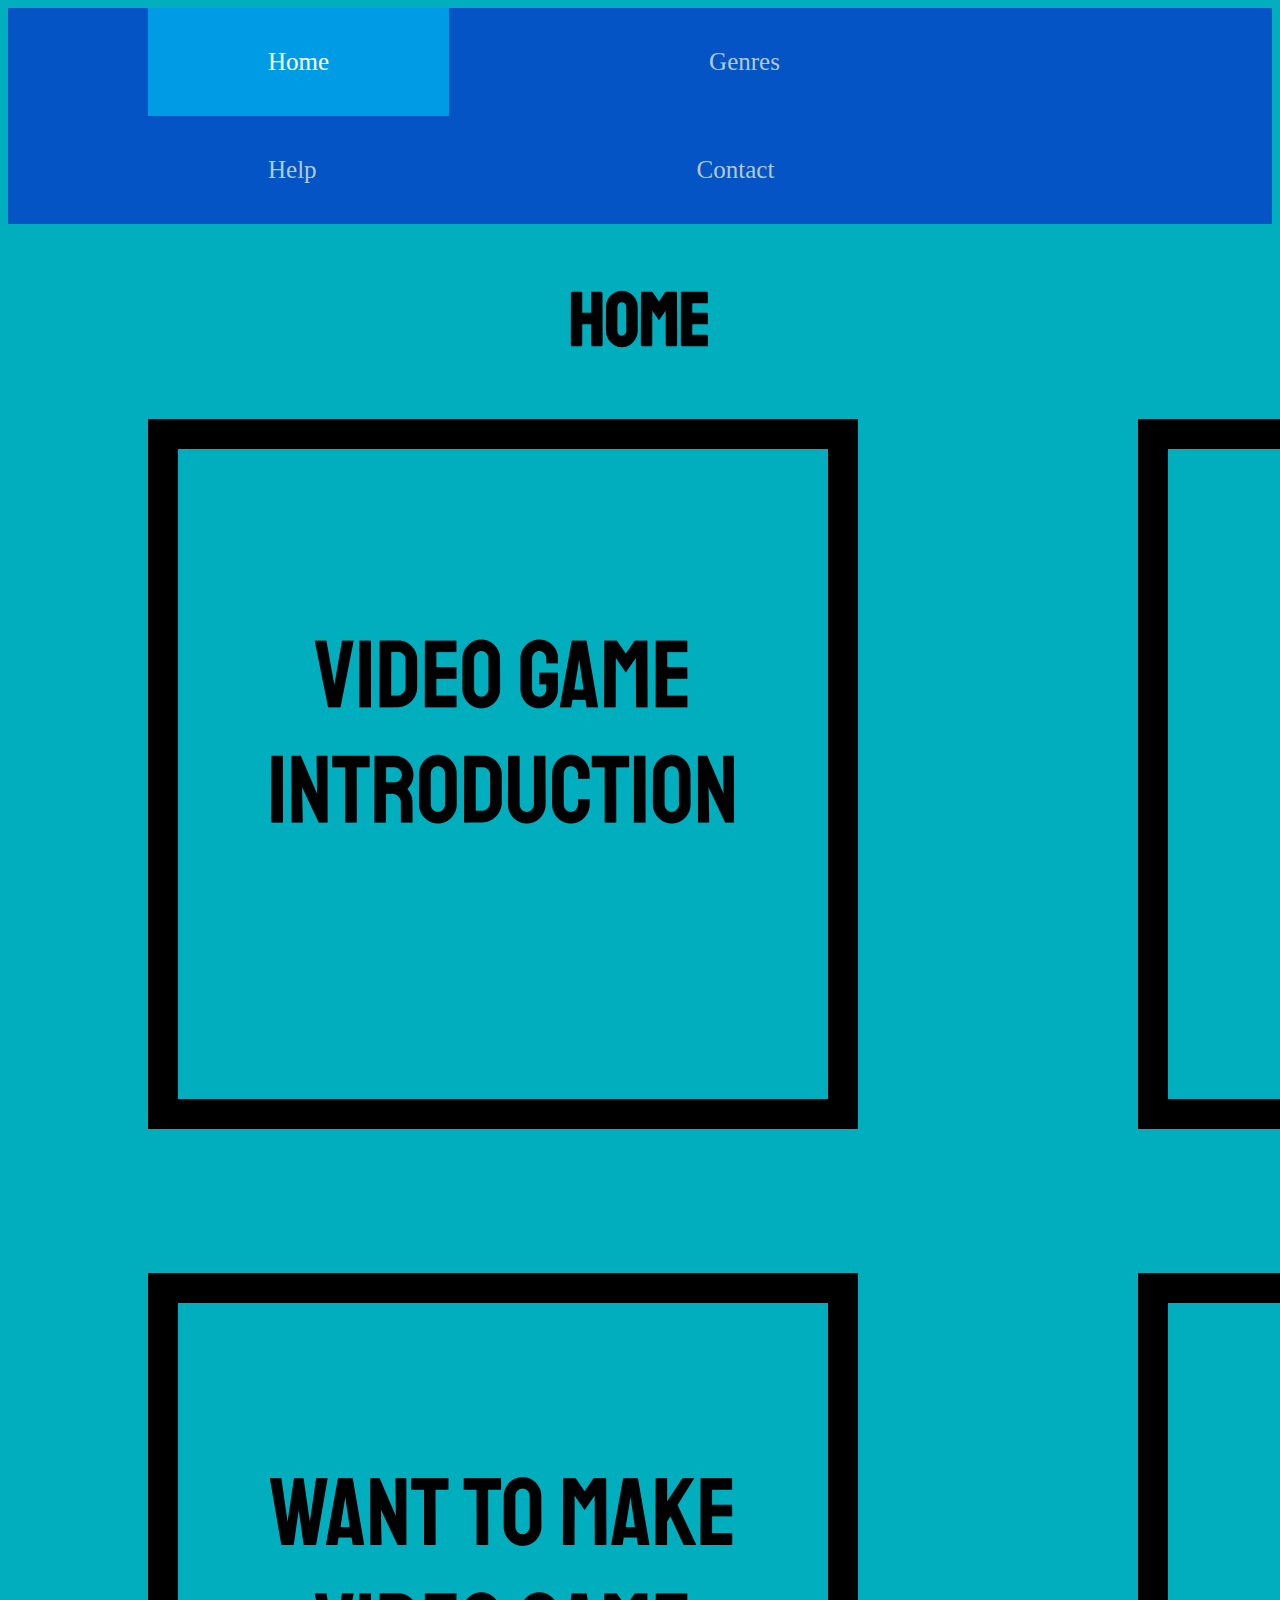
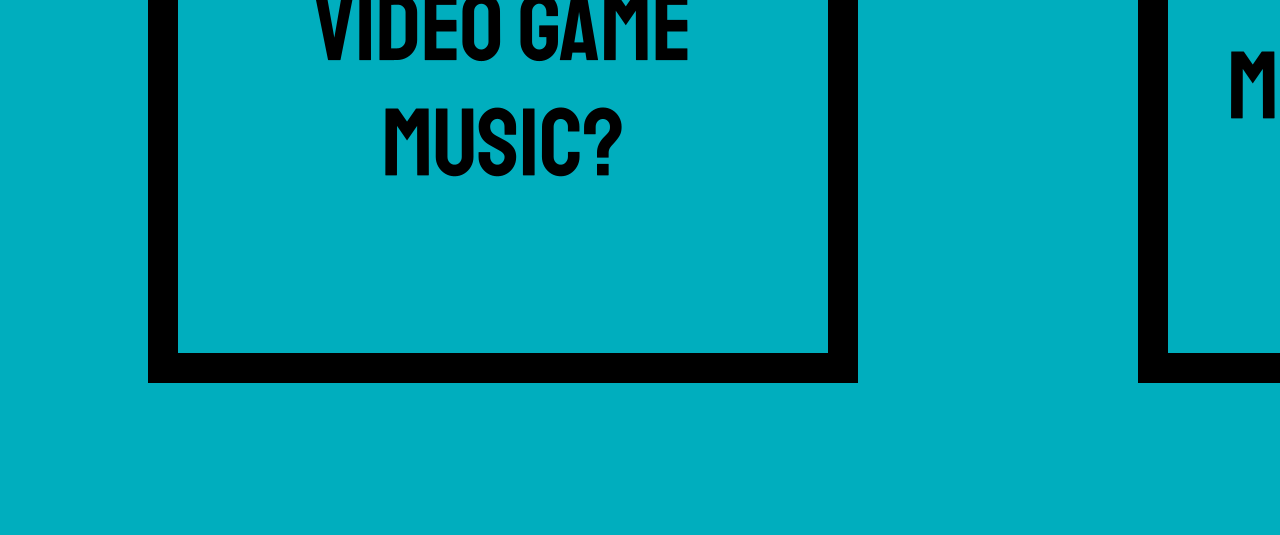
<file: index.html>
<!DOCTYPE html>
<html>
    <head>
        <link rel="stylesheet" href = "style.css">
        <meta charset="utf-8">
        <title>VG Music</title>
    </head>

    <body>
        <div class="topnav">
            <a class="active" href="index.html">Home</a>
            <a href="GenrePage.html">Genres</a>
            <a href="HelpPage.html">Help</a>
            <a href="ContactPage.html">Contact</a>
        </div>
        <h1 class = "h1">Home</h1>
        <div class = "container">
            <a href="IntroPage.html"><img class = "img1" src = "Image/vgmintro.png" alt="Video game music introduction"></a> 
            <a href="GenrePage.html"><img class = "img1" src = "Image/genre.png" alt="genres"></a>
        </div>
        <div class = "container">
            <a href="HelpPage.html"><img class = "img1" src = "Image/help.png" alt="Help"></a>
            <a href="ContactPage.html"><img class = "img1" src = "Image/contact.png" alt="contact"></a>
        </div>
    </body>
</html>
</file>
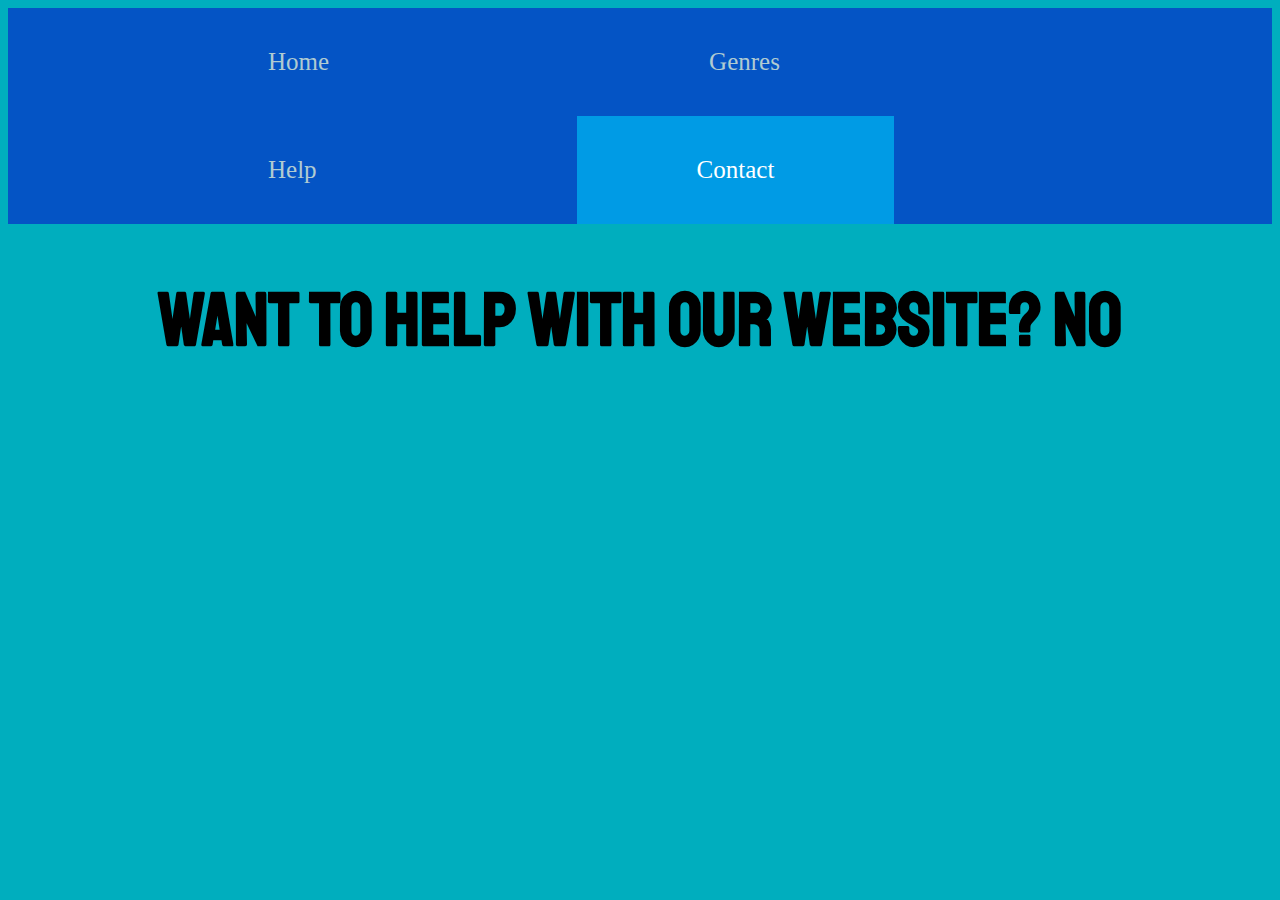
<file: ContactPage.html>
<!DOCTYPE html>
<html>
    <head>
        <link rel="stylesheet" href = "style.css">
        <meta charset="utf-8">
        <title>VG Music</title>
    </head>
    <body>
        <div class="topnav">
            <a href="index.html">Home</a>
            <a href="GenrePage.html">Genres</a>
            <a href="HelpPage.html">Help</a>
            <a class="active" href="ContactPage.html">Contact</a>
        </div>
        <h1 class = "h1">Want to help with our website? No</h1>
    </body>
</html>
</file>
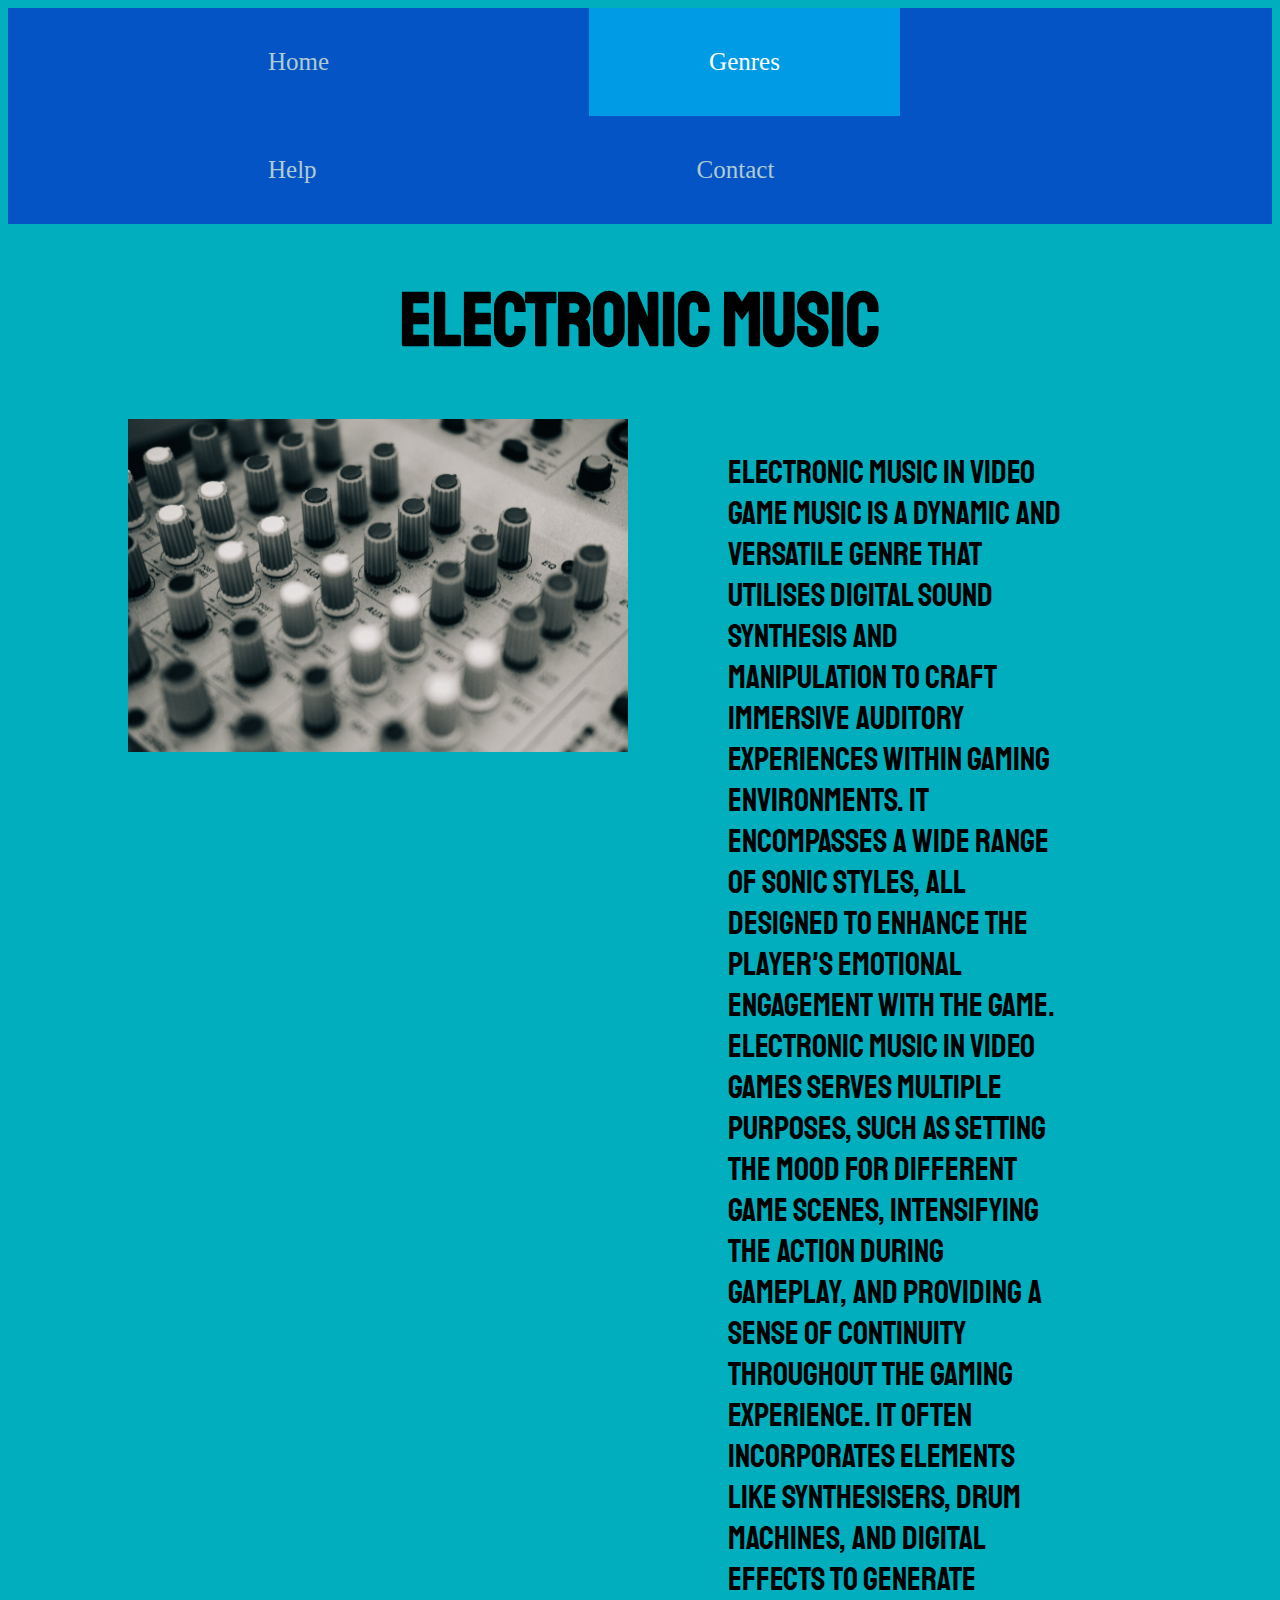
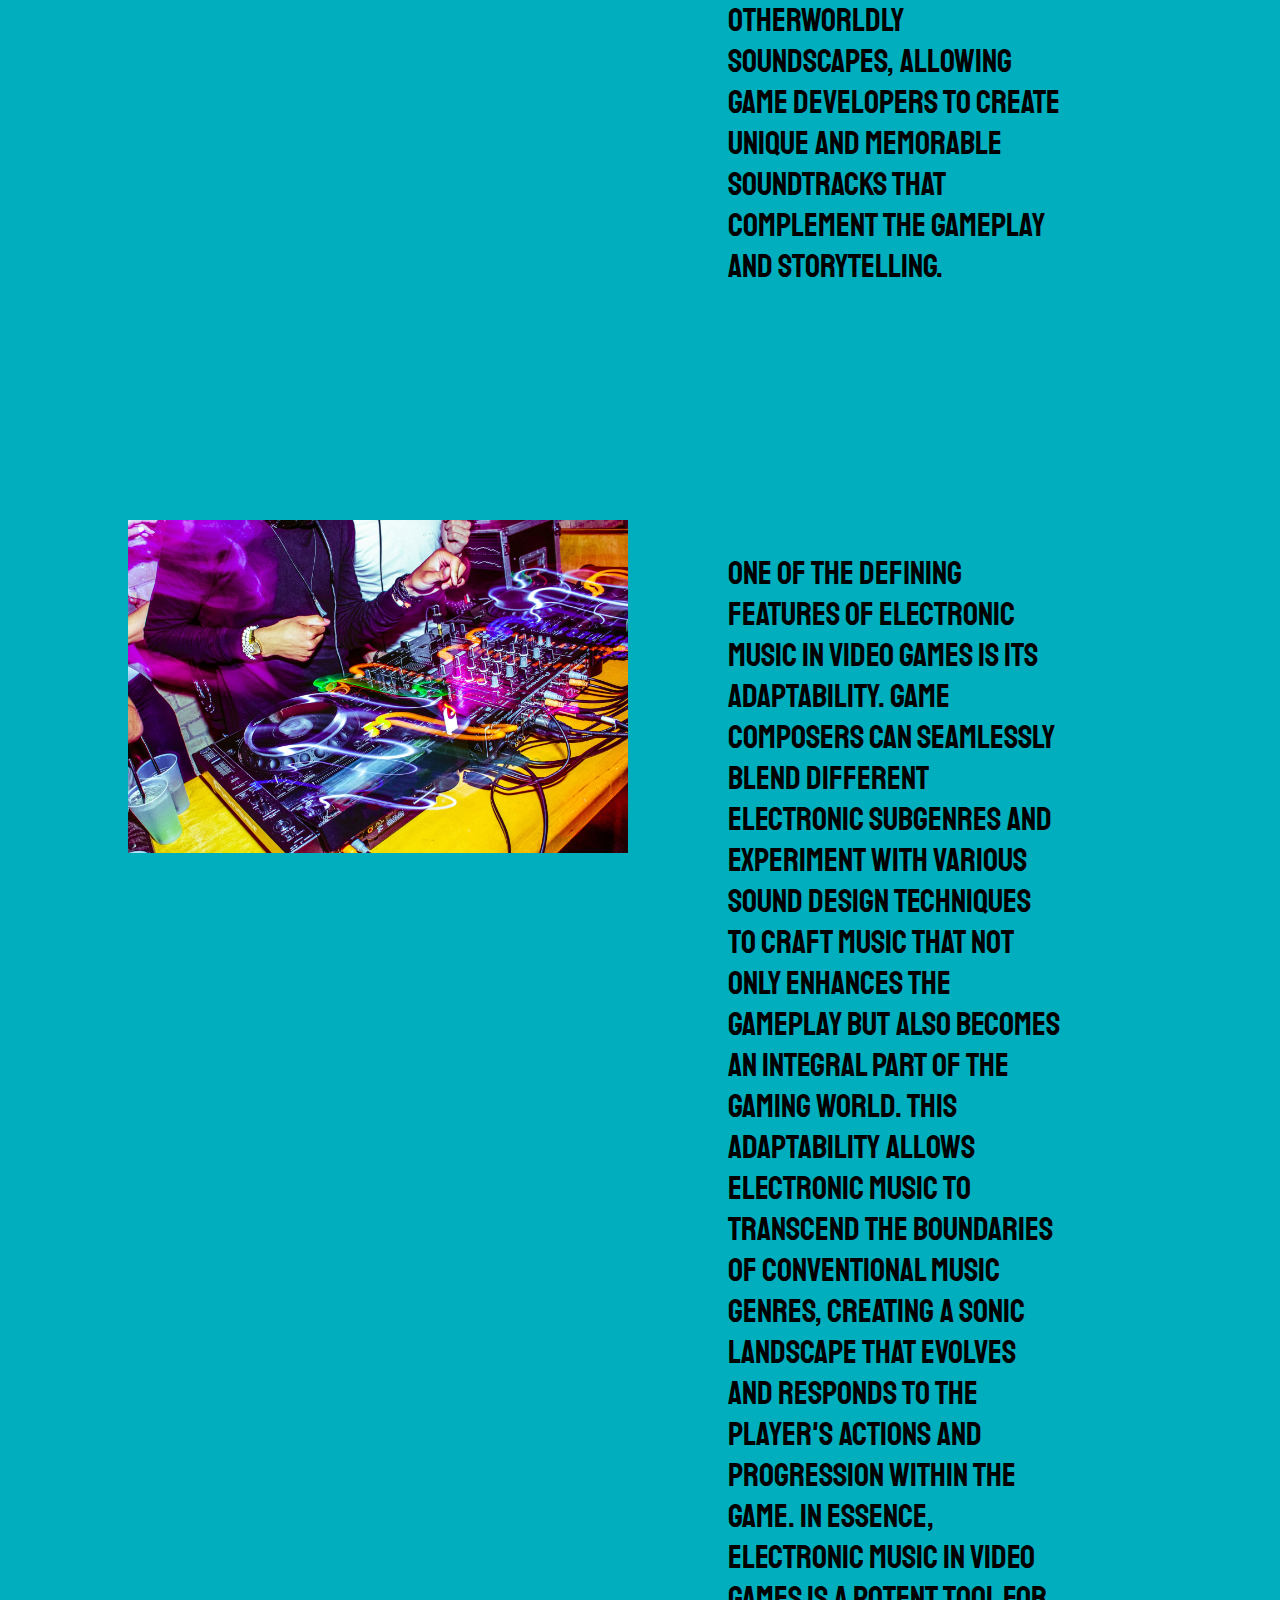
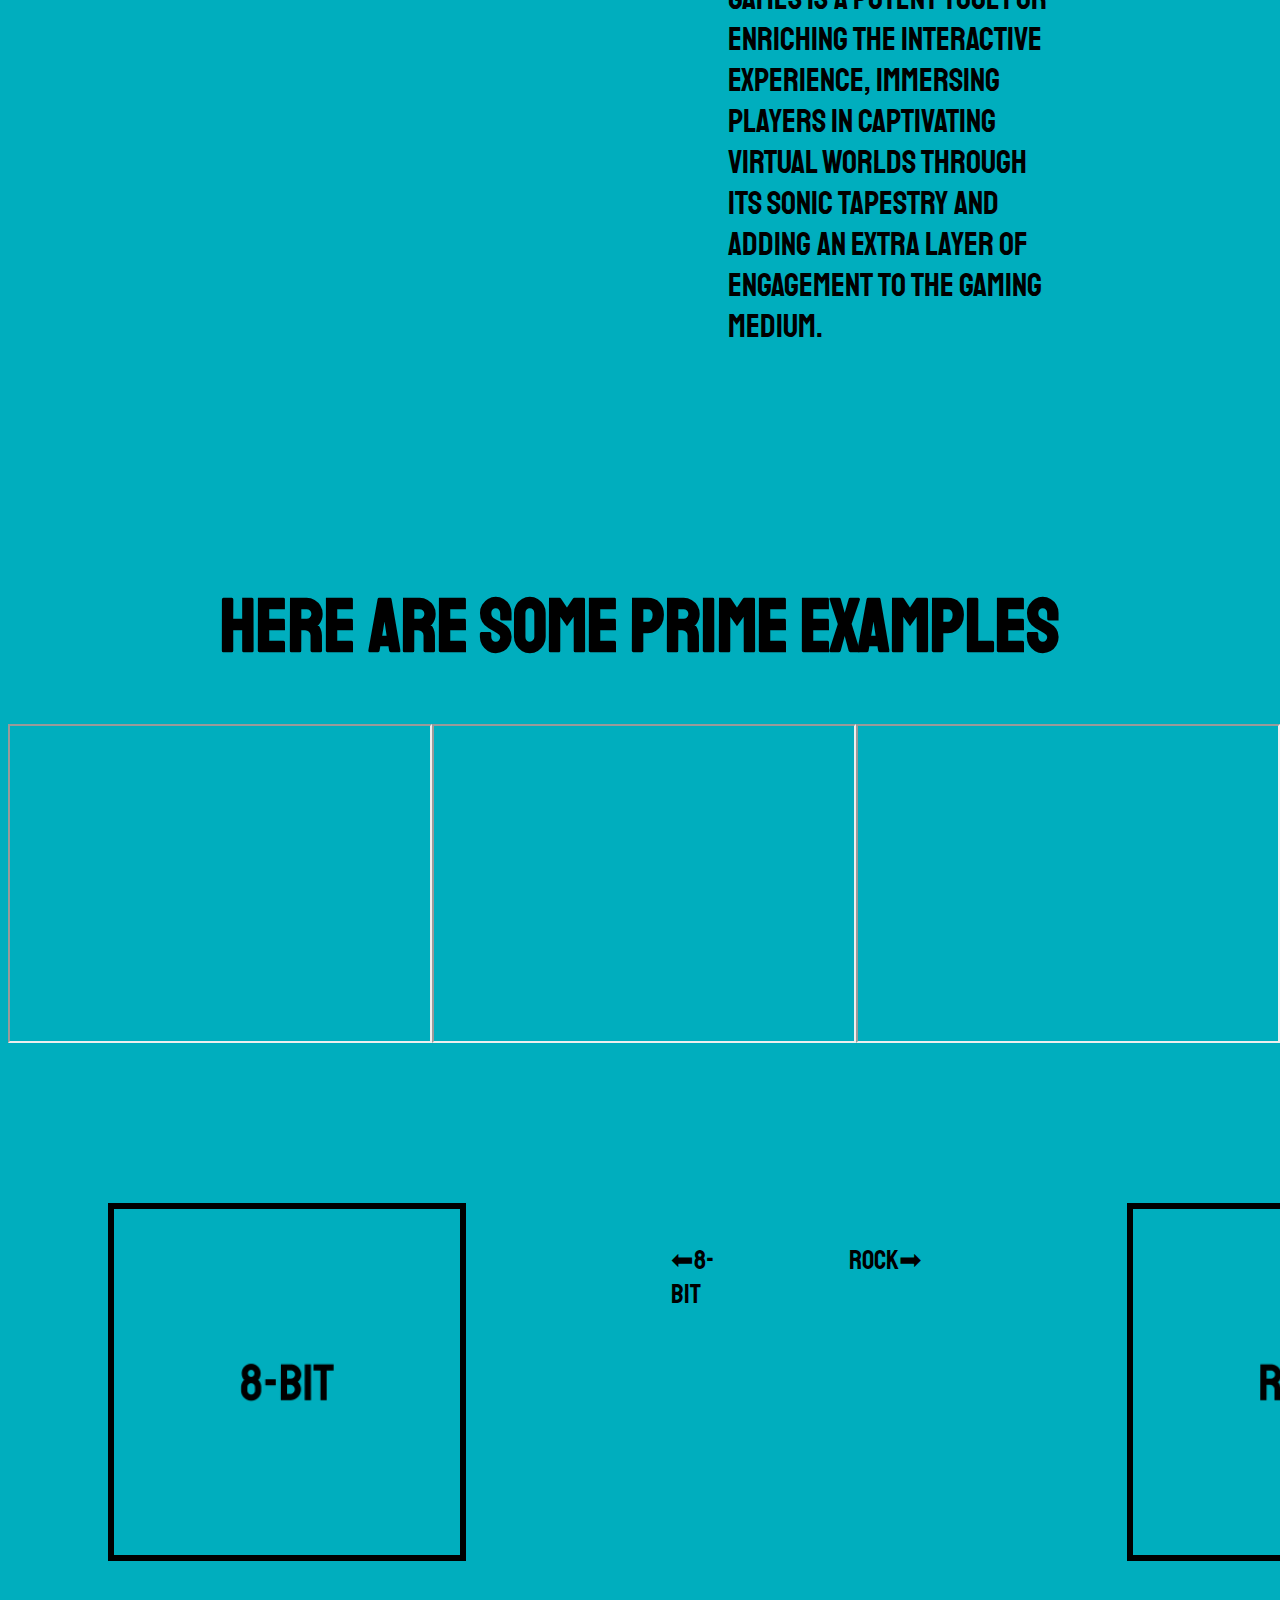
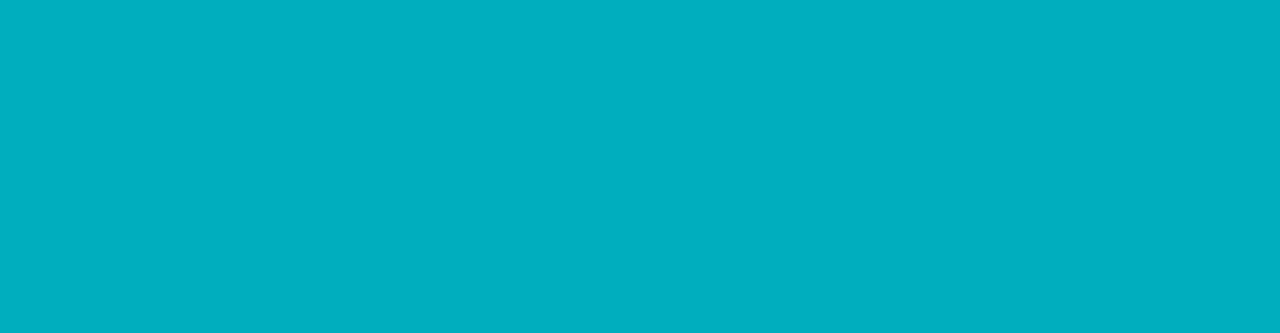
<file: Genre2.html>
<!DOCTYPE html>
<html>
    <head>
        <link rel="stylesheet" href = "style.css">
        <meta charset="utf-8">
        <title>VG Music</title>
    </head>
    <body>
        <div class="topnav">
            <a href="index.html">Home</a>
            <a class="active" href="GenrePage.html">Genres</a>
            <a href="HelpPage.html">Help</a>
            <a href="ContactPage.html">Contact</a>
        </div>
        <h1 class = "h1">Electronic Music</h1>
        <div class = "construct">
            <img class = "img3" src = "Image/mixing-board-black-and-white.jpg" alt="black and white mixing sound board">
            <p class = "p">Electronic music in video game music is a dynamic and versatile genre that utilises digital sound synthesis and manipulation to craft immersive auditory experiences within gaming environments. It encompasses a wide range of sonic styles, all designed to enhance the player's emotional engagement with the game. Electronic music in video games serves multiple purposes, such as setting the mood for different game scenes, intensifying the action during gameplay, and providing a sense of continuity throughout the gaming experience. It often incorporates elements like synthesisers, drum machines, and digital effects to generate otherworldly soundscapes, allowing game developers to create unique and memorable soundtracks that complement the gameplay and storytelling.</p>
        </div>
        <div class = "construct">
            <img class = "img3" src = "Image/party-dj-in-action.jpg" alt="party in a dj concert">
            <p class = "p">One of the defining features of electronic music in video games is its adaptability. Game composers can seamlessly blend different electronic subgenres and experiment with various sound design techniques to craft music that not only enhances the gameplay but also becomes an integral part of the gaming world. This adaptability allows electronic music to transcend the boundaries of conventional music genres, creating a sonic landscape that evolves and responds to the player's actions and progression within the game. In essence, electronic music in video games is a potent tool for enriching the interactive experience, immersing players in captivating virtual worlds through its sonic tapestry and adding an extra layer of engagement to the gaming medium.</p>
        </div>
        <h1 class = "h1">Here are some prime examples</h1>
        <div class = "youtube">
            <iframe class = "ytsize" width="420" height = "315" src="https://www.youtube.com/embed/5qRe3yUzgYw"></iframe>
            <iframe class = "ytsize" width="420" height = "315" src="https://www.youtube.com/embed/cVYW8dh1kIQ"></iframe>
            <iframe class = "ytsize" width="420" height = "315" src="https://www.youtube.com/embed/l_xH0_MZJH0"></iframe>
        </div>
        <div class = "construct2">
            <a href = "Genre1.html"><img class = "imggen" src = "Image/8-bit.PNG" alt="8-bit"></a>
            <p class = "genpleft p"> ⬅8-bit</p>
            <p class = "genpright p">Rock➡</p>
            <a href = "Genre3.html"><img class = "imggen" src = "Image/Rock.PNG" alt="rock"></a>
        </div>
    </body>
</html>
</file>
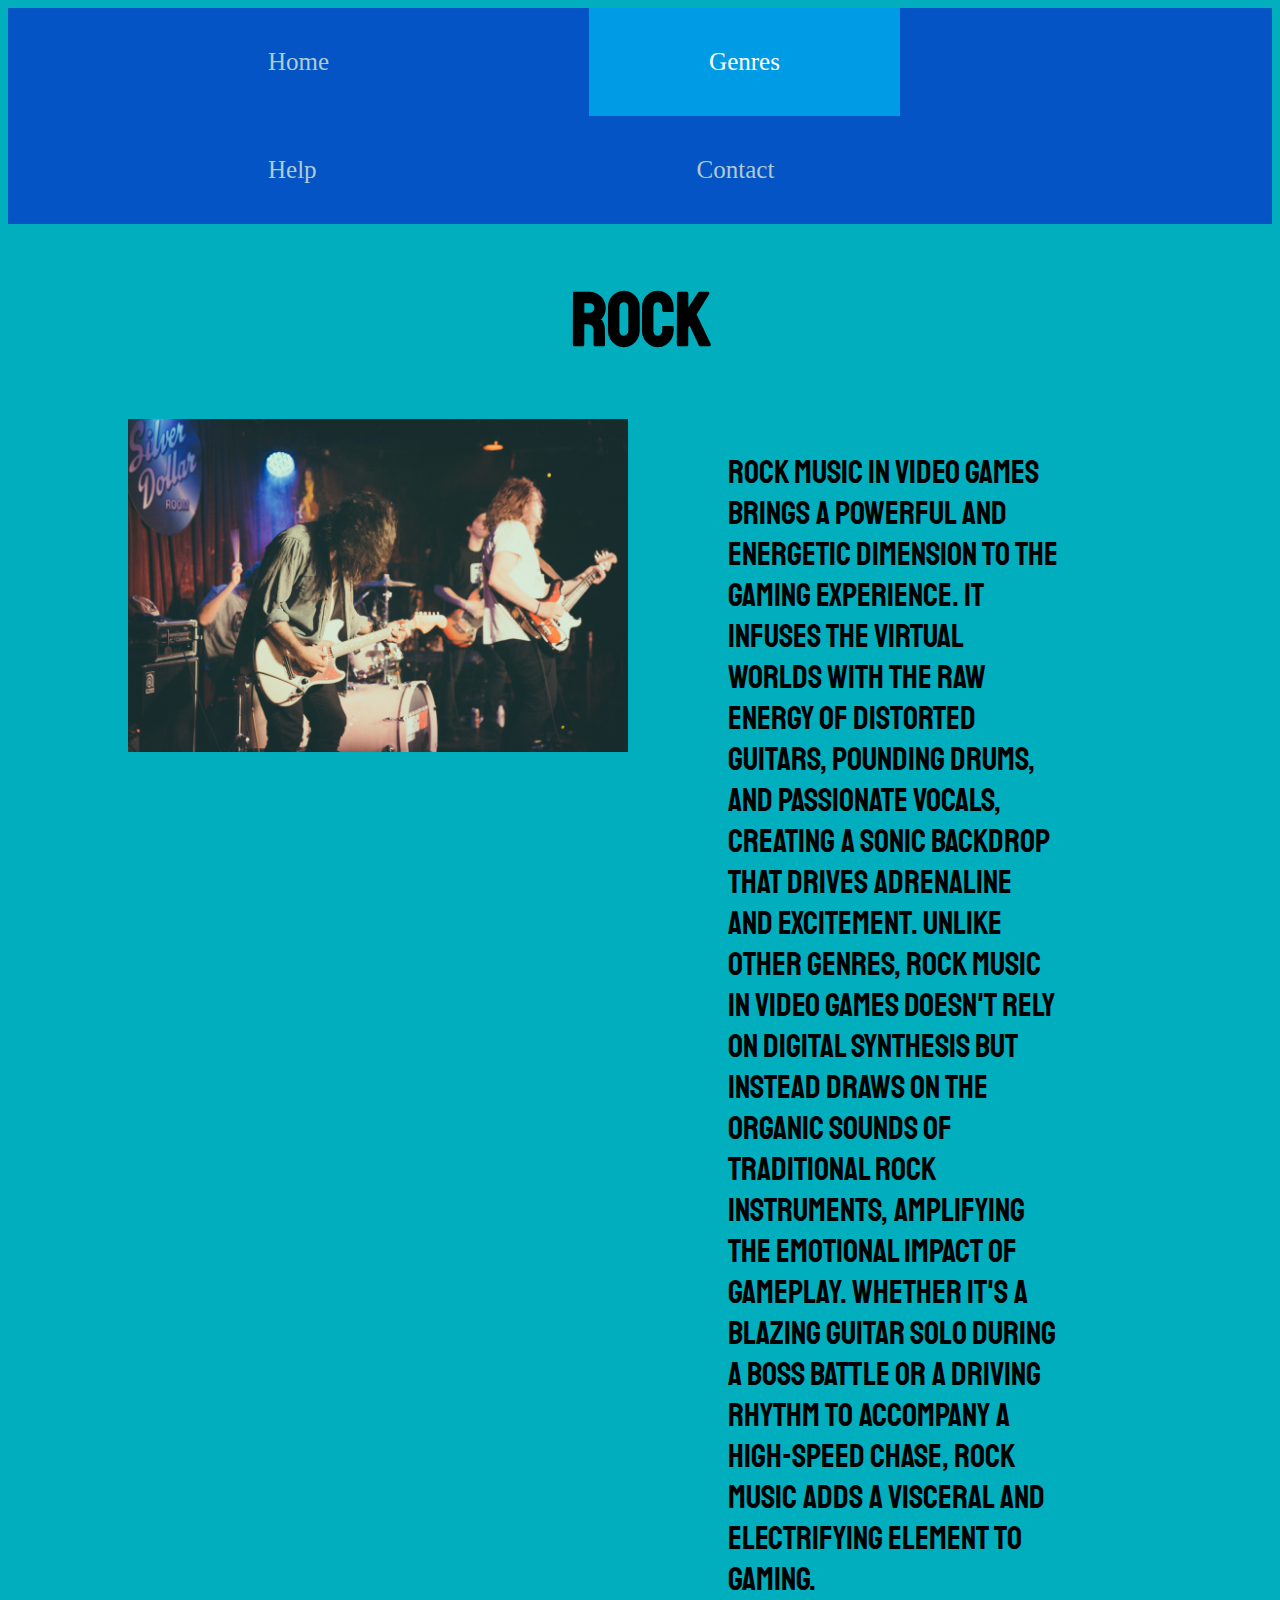
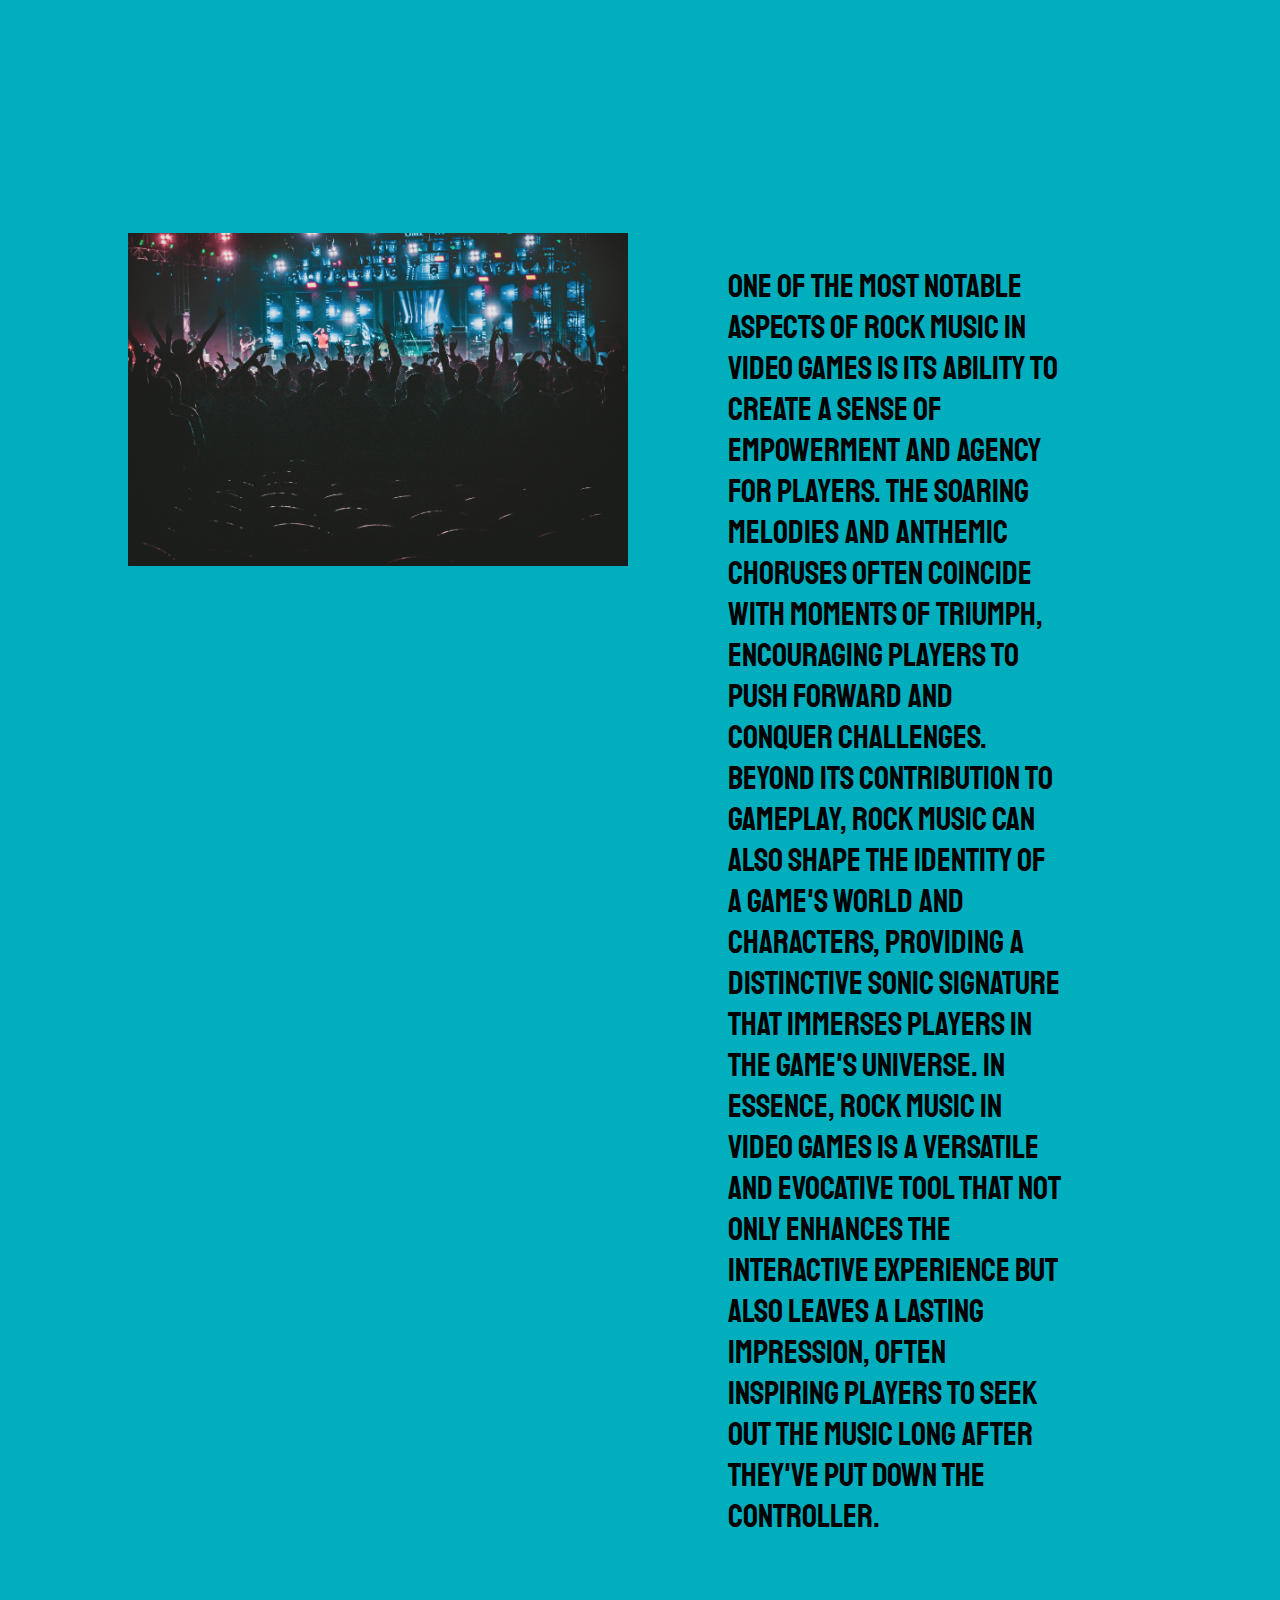
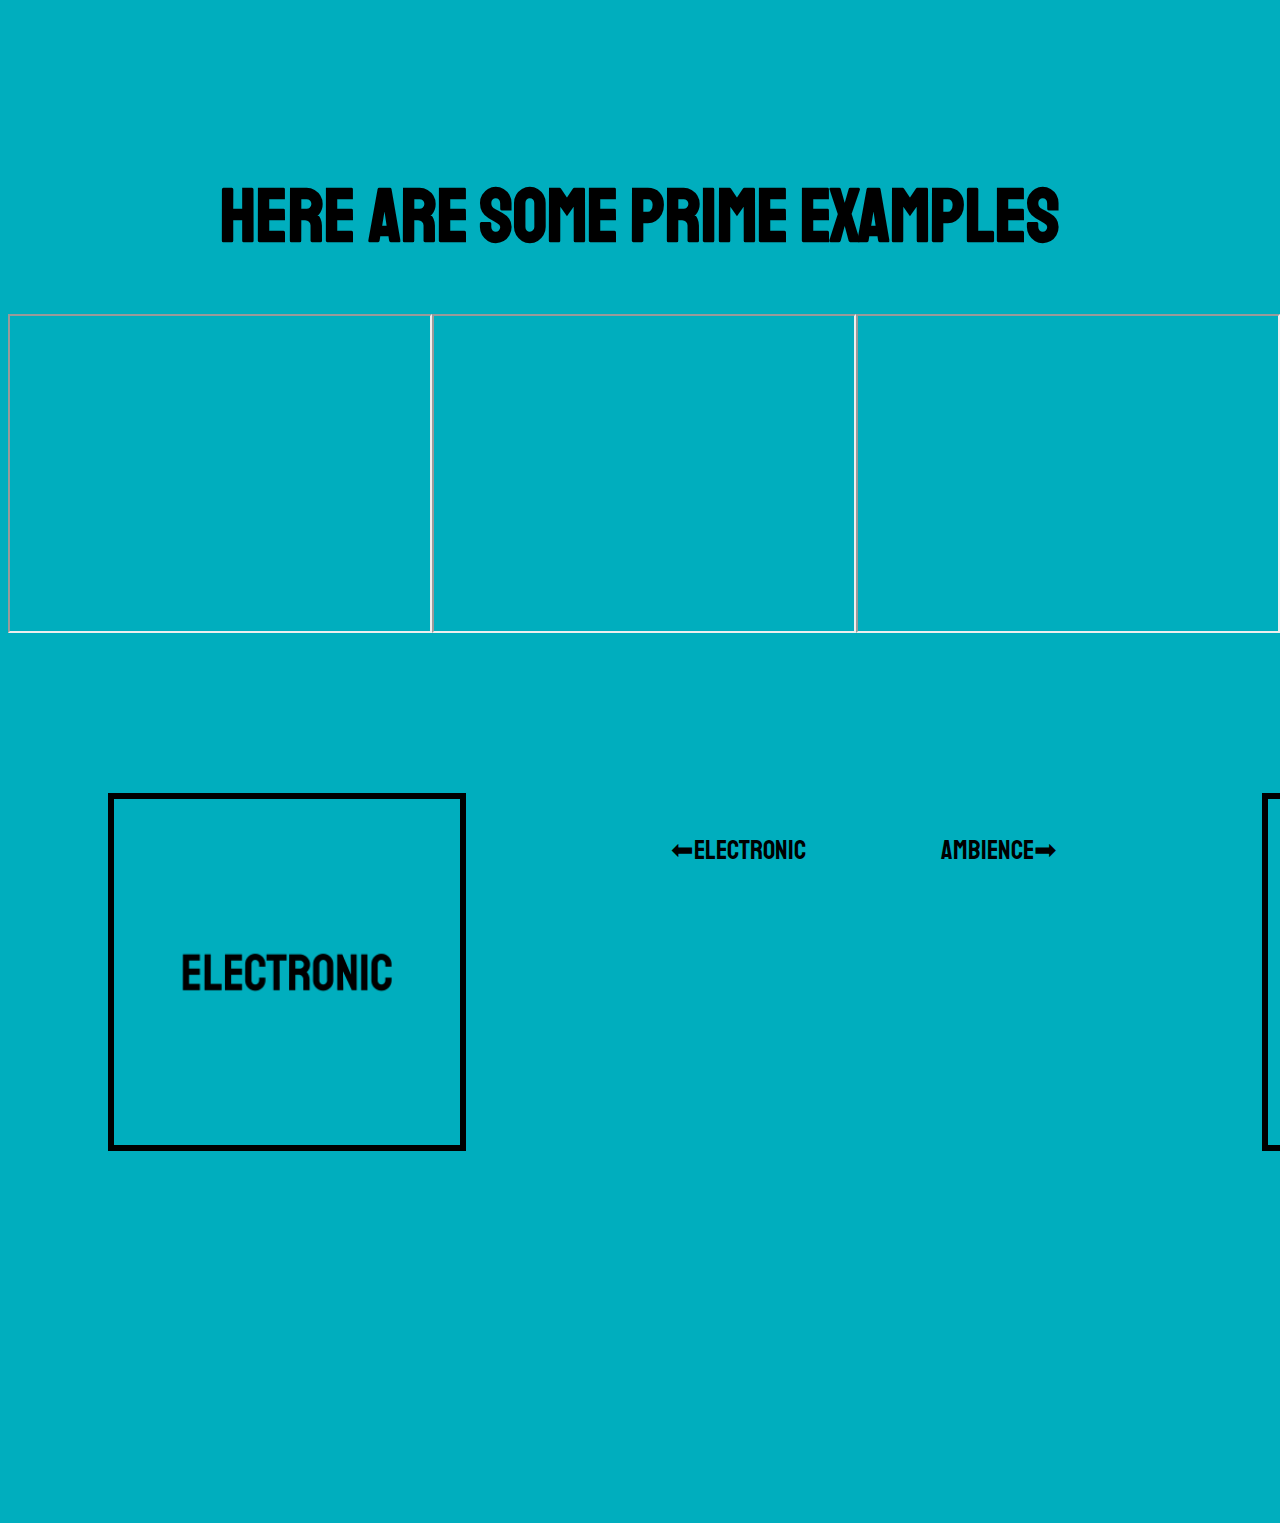
<file: Genre3.html>
<!DOCTYPE html>
<html>
    <head>
        <link rel="stylesheet" href = "style.css">
        <meta charset="utf-8">
        <title>VG Music</title>
    </head>
    <body>
        <div class="topnav">
            <a href="index.html">Home</a>
            <a class="active" href="GenrePage.html">Genres</a>
            <a href="HelpPage.html">Help</a>
            <a href="ContactPage.html">Contact</a>
        </div>
        <h1 class = "h1">Rock</h1>
        <div class = "construct">
            <img class = "img3" src = "Image/rock-band-on-stage.jpg" alt="rock band on stage">
            <p class = "p">Rock music in video games brings a powerful and energetic dimension to the gaming experience. It infuses the virtual worlds with the raw energy of distorted guitars, pounding drums, and passionate vocals, creating a sonic backdrop that drives adrenaline and excitement. Unlike other genres, rock music in video games doesn't rely on digital synthesis but instead draws on the organic sounds of traditional rock instruments, amplifying the emotional impact of gameplay. Whether it's a blazing guitar solo during a boss battle or a driving rhythm to accompany a high-speed chase, rock music adds a visceral and electrifying element to gaming.
            </p>
        </div>
        <div class = "construct">
            <img class = "img3" src = "Image/music-fans-at-a-venue.jpg" alt="music fans at a venue">
            <p class = "p">One of the most notable aspects of rock music in video games is its ability to create a sense of empowerment and agency for players. The soaring melodies and anthemic choruses often coincide with moments of triumph, encouraging players to push forward and conquer challenges. Beyond its contribution to gameplay, rock music can also shape the identity of a game's world and characters, providing a distinctive sonic signature that immerses players in the game's universe. In essence, rock music in video games is a versatile and evocative tool that not only enhances the interactive experience but also leaves a lasting impression, often inspiring players to seek out the music long after they've put down the controller.            
            </p>
        </div>
        <h1 class = "h1">Here are some prime examples</h1>
        <div class = "youtube">
            <iframe class = "ytsize" width="420" height = "315" src="https://www.youtube.com/embed/BSsfjHCFosw"></iframe>
            <iframe class = "ytsize" width="420" height = "315" src="https://www.youtube.com/embed/0vp_4vc-btI "></iframe>
            <iframe class = "ytsize" width="420" height = "315" src="https://www.youtube.com/embed/-fDfwpghvcg "></iframe>
        </div>
        <div class = "construct2">
            <a href = "Genre2.html"><img class = "imggen" src = "Image/electric.PNG" alt="electronic"></a>
            <p class = "genpleft p"> ⬅Electronic</p>
            <p class = "genpright p">Ambience➡</p>
            <a href = "Genre4.html"><img class = "imggen" src = "Image/ambience.PNG" alt="ambience"></a>
        </div>
    </body>
</html>
</file>
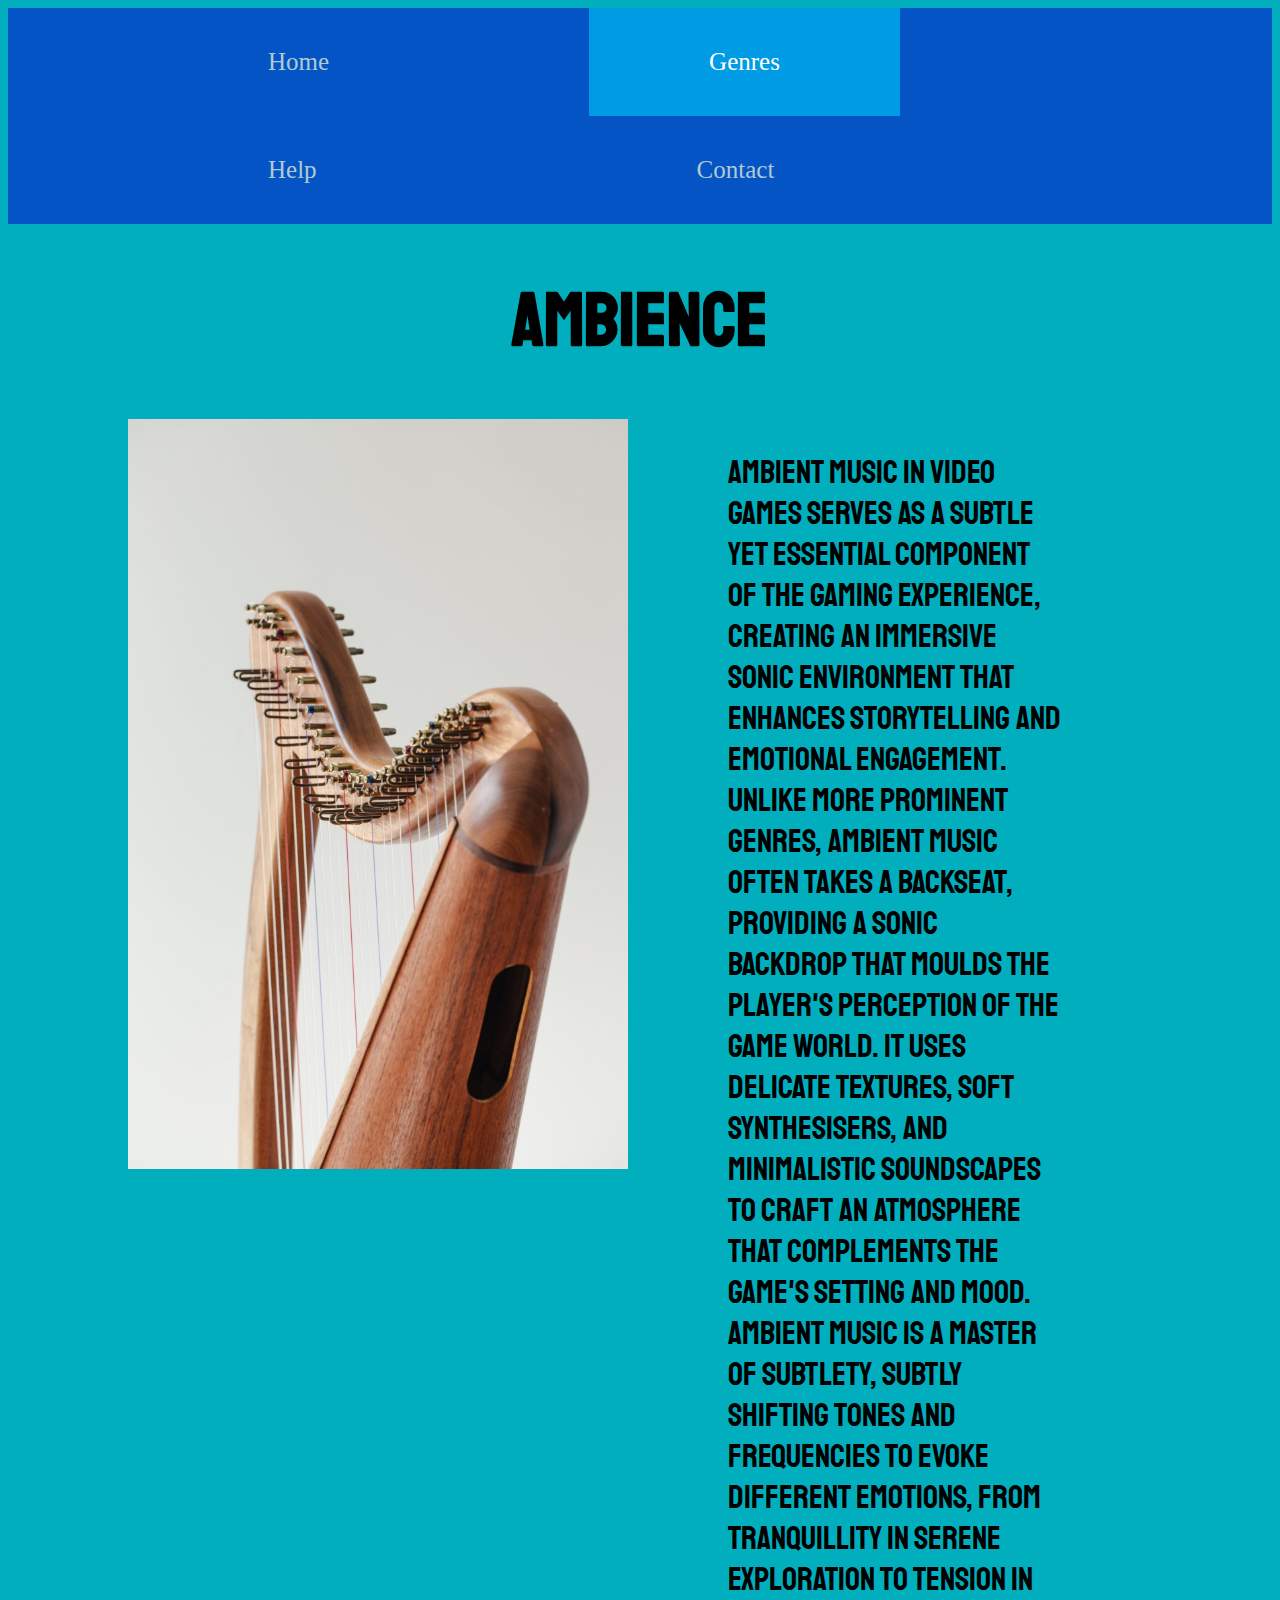
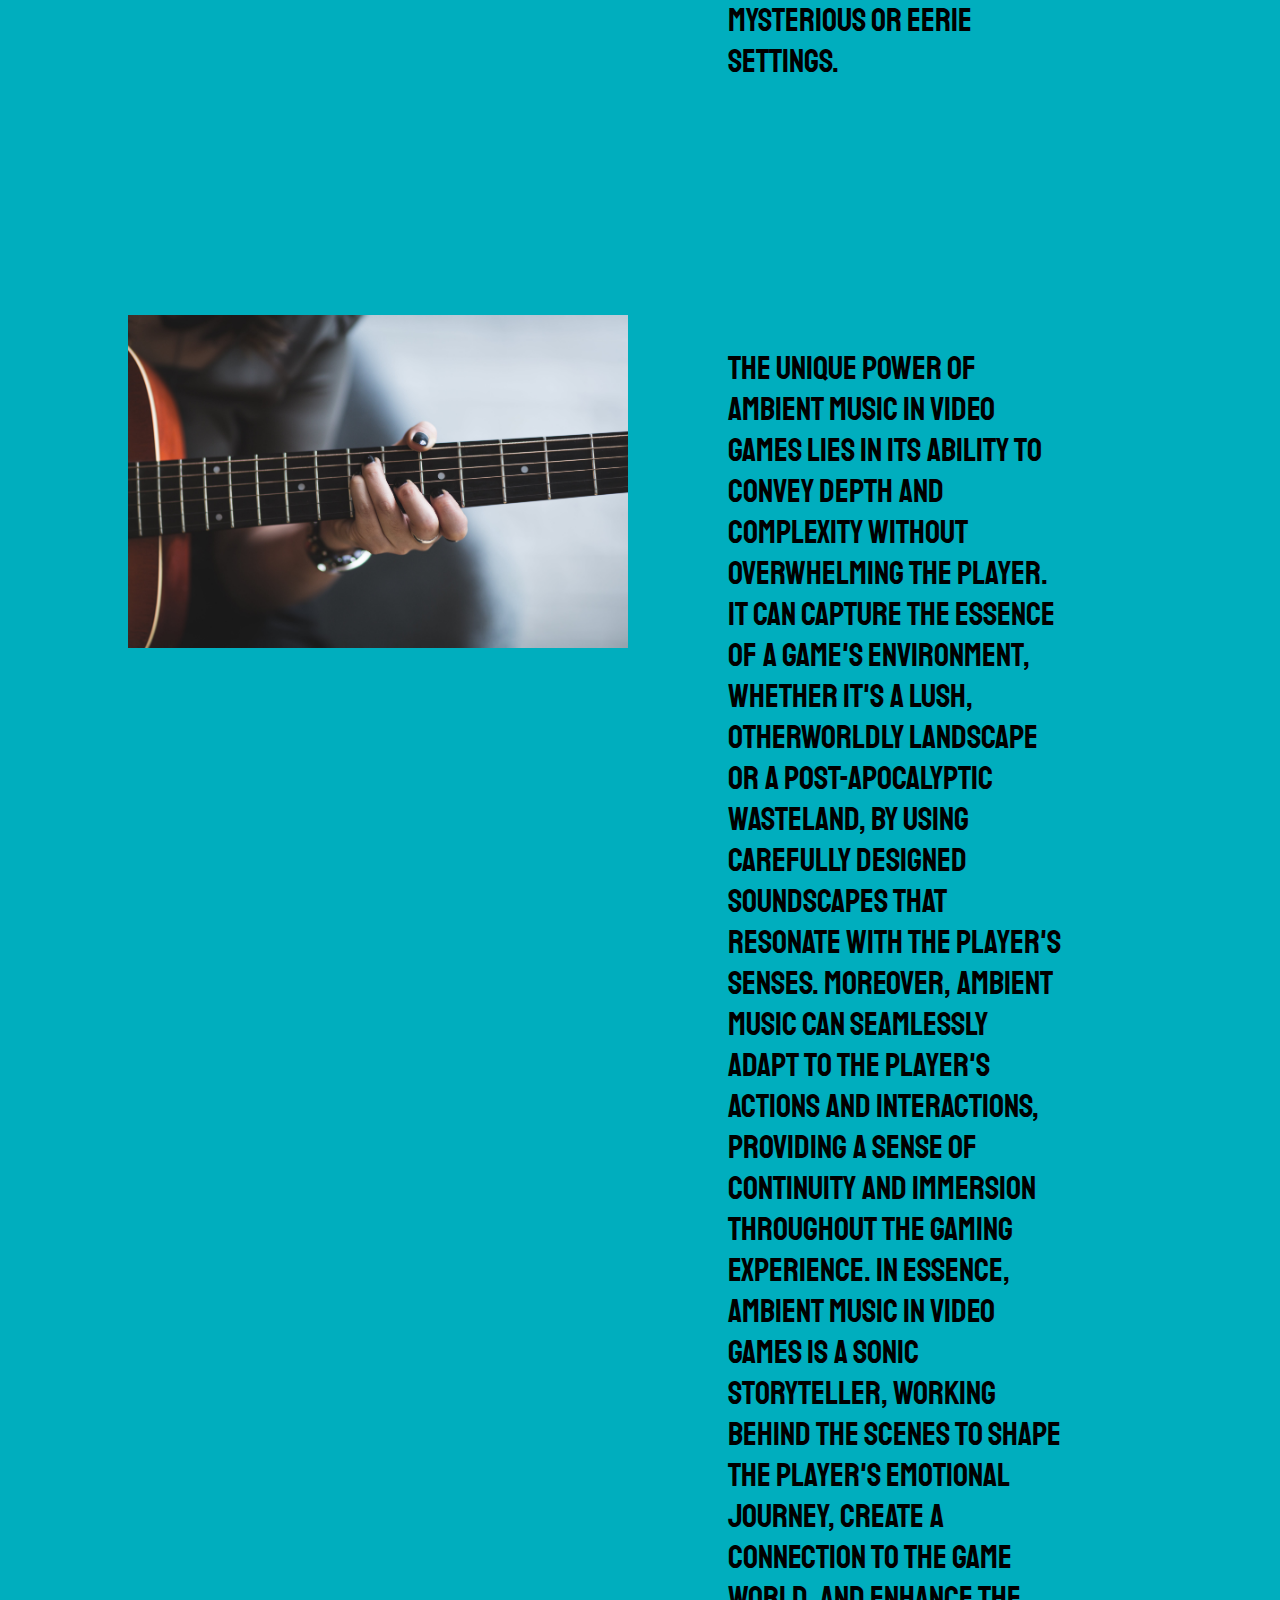
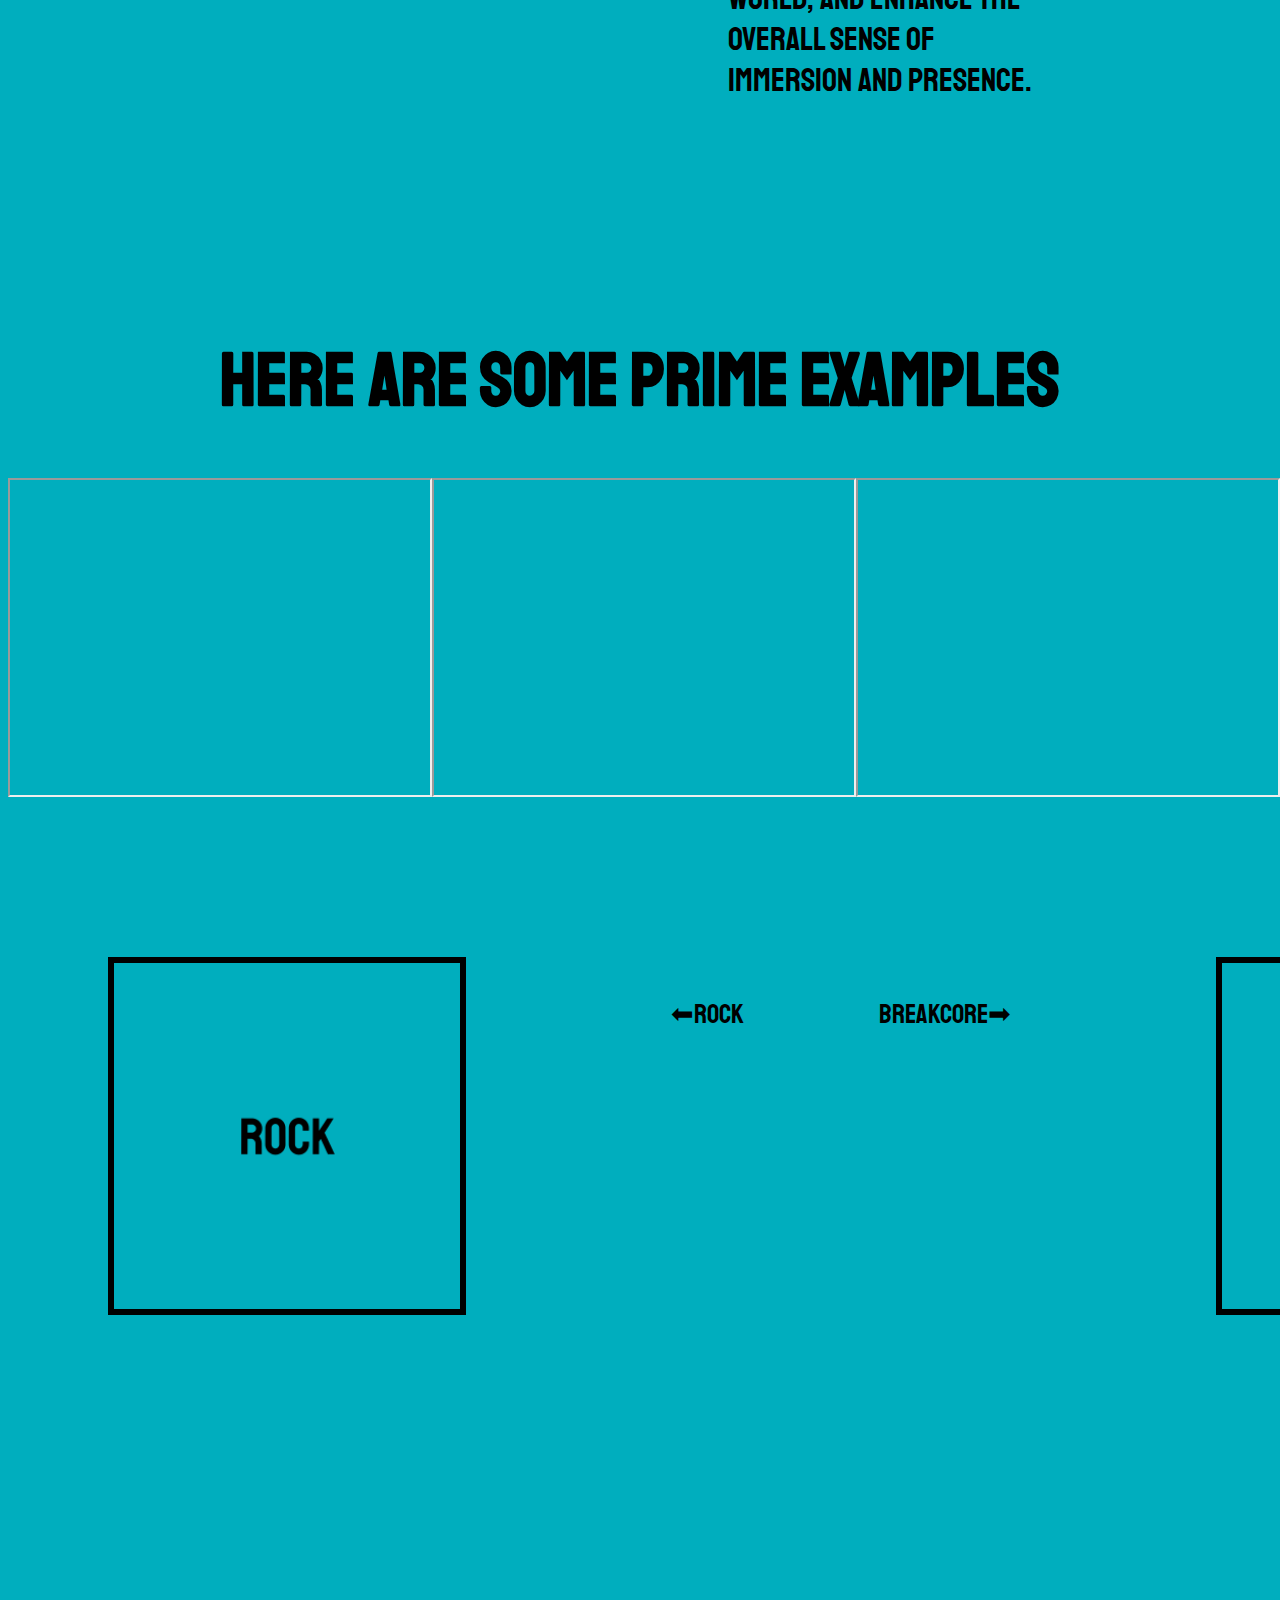
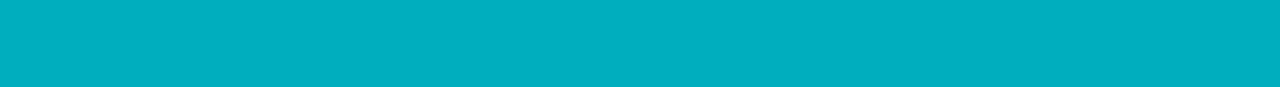
<file: Genre4.html>
<!DOCTYPE html>
<html>
    <head>
        <link rel="stylesheet" href = "style.css">
        <meta charset="utf-8">
        <title>VG Music</title>
    </head>
    <body>
        <div class="topnav">
            <a href="index.html">Home</a>
            <a class="active" href="GenrePage.html">Genres</a>
            <a href="HelpPage.html">Help</a>
            <a href="ContactPage.html">Contact</a>
        </div>
        <h1 class = "h1">Ambience</h1>
        <div class = "construct">
            <img class = "img3" src = "Image/top-of-a-harp.jpg" alt="top of a harp">
            <p class = "p">Ambient music in video games serves as a subtle yet essential component of the gaming experience, creating an immersive sonic environment that enhances storytelling and emotional engagement. Unlike more prominent genres, ambient music often takes a backseat, providing a sonic backdrop that moulds the player's perception of the game world. It uses delicate textures, soft synthesisers, and minimalistic soundscapes to craft an atmosphere that complements the game's setting and mood. Ambient music is a master of subtlety, subtly shifting tones and frequencies to evoke different emotions, from tranquillity in serene exploration to tension in mysterious or eerie settings.</p>
        </div>
        <div class = "construct">
            <img class = "img3" src = "Image/playing-guitar-fretboard.jpg" alt="playing guitar">
            <p class = "p">The unique power of ambient music in video games lies in its ability to convey depth and complexity without overwhelming the player. It can capture the essence of a game's environment, whether it's a lush, otherworldly landscape or a post-apocalyptic wasteland, by using carefully designed soundscapes that resonate with the player's senses. Moreover, ambient music can seamlessly adapt to the player's actions and interactions, providing a sense of continuity and immersion throughout the gaming experience. In essence, ambient music in video games is a sonic storyteller, working behind the scenes to shape the player's emotional journey, create a connection to the game world, and enhance the overall sense of immersion and presence.</p>
        </div>
        <h1 class = "h1">Here are some prime examples</h1>
        <div class = "youtube">
            <iframe class = "ytsize" width="420" height = "315" src="https://www.youtube.com/embed/M6GK8HhjQQE"></iframe>
            <iframe class = "ytsize" width="420" height = "315" src="https://www.youtube.com/embed/eX4de4BH5lM"></iframe>
            <iframe class = "ytsize" width="420" height = "315" src="https://www.youtube.com/embed/1AjtY7W2Vkk"></iframe>
        </div>
        <div class = "construct2">
            <a href = "Genre3.html"><img class = "imggen" src = "Image/Rock.PNG" alt="Rock"></a>
            <p class = "genpleft p"> ⬅Rock</p>
            <p class = "genpright p">Breakcore➡</p>
            <a href = "Genre5.html"><img class = "imggen" src = "Image/breakcore.PNG" alt="breakcore"></a>
        </div>
    </body>
</html>
</file>
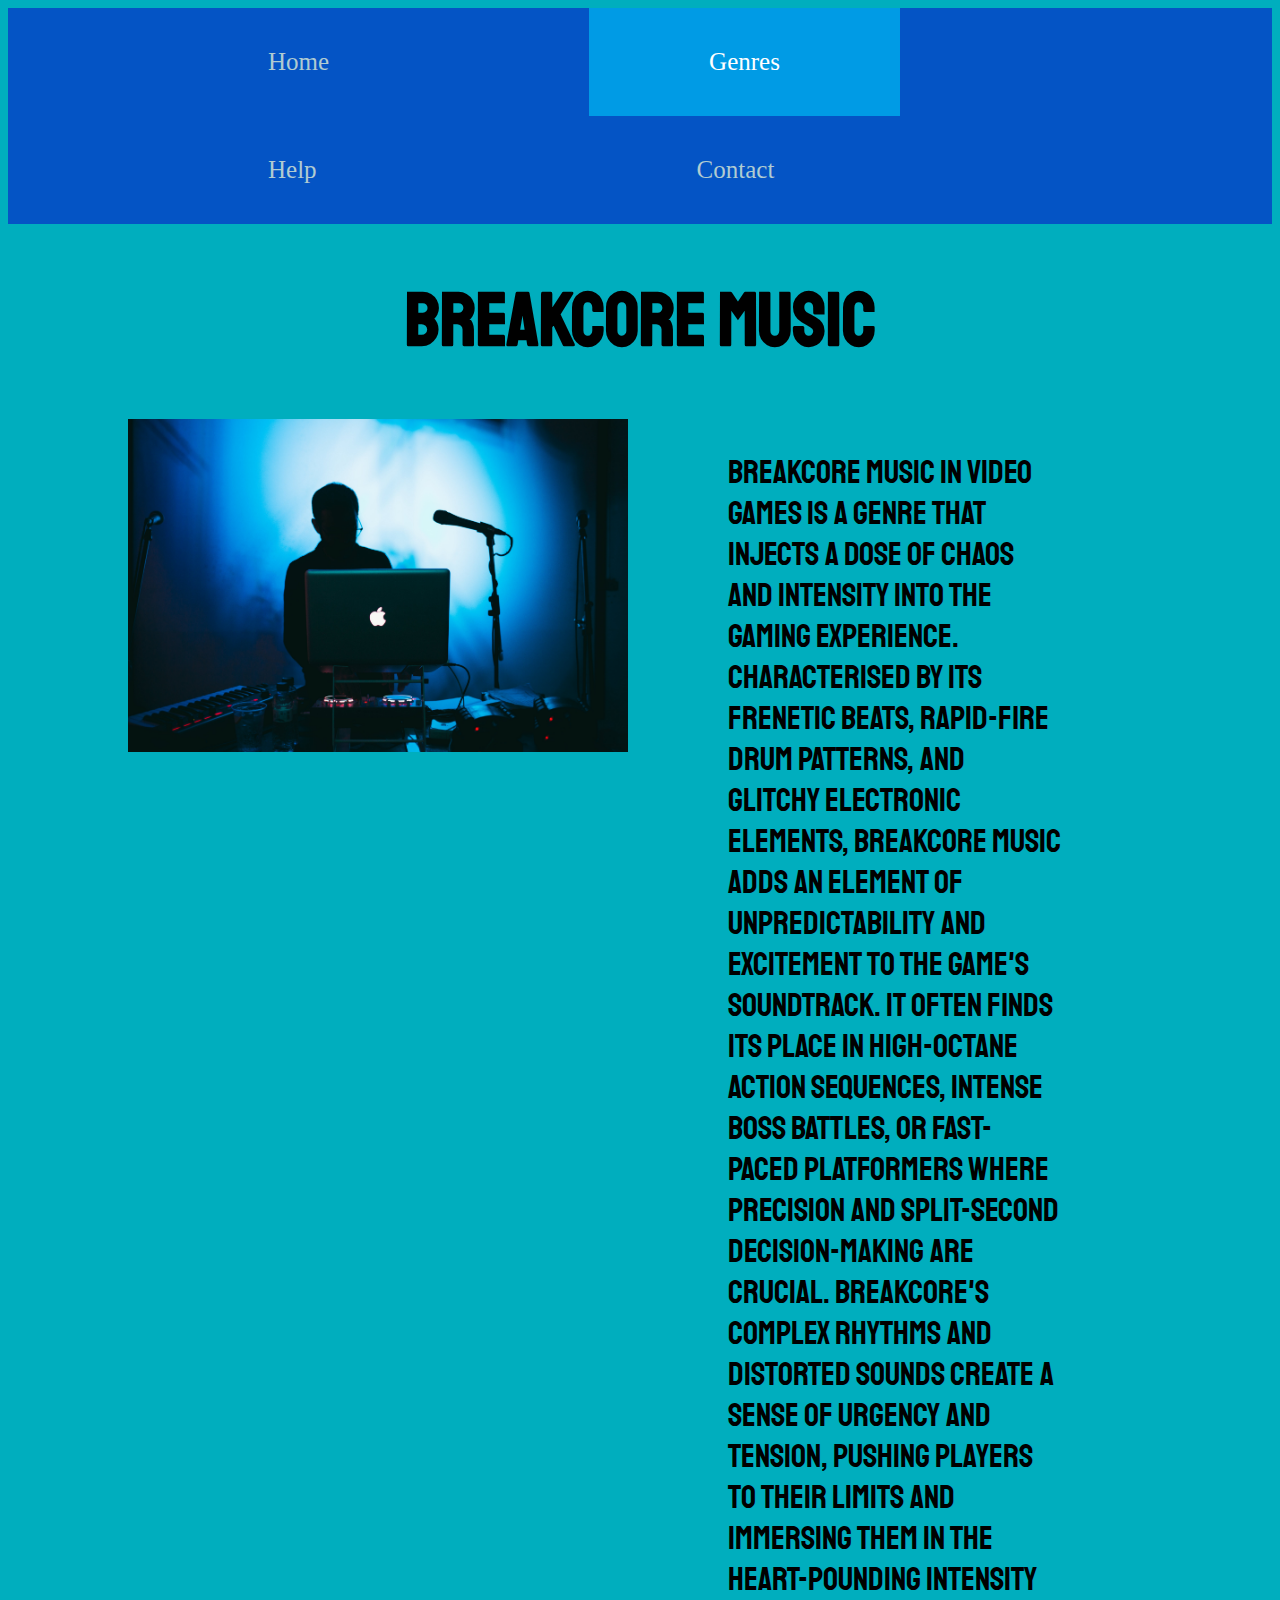
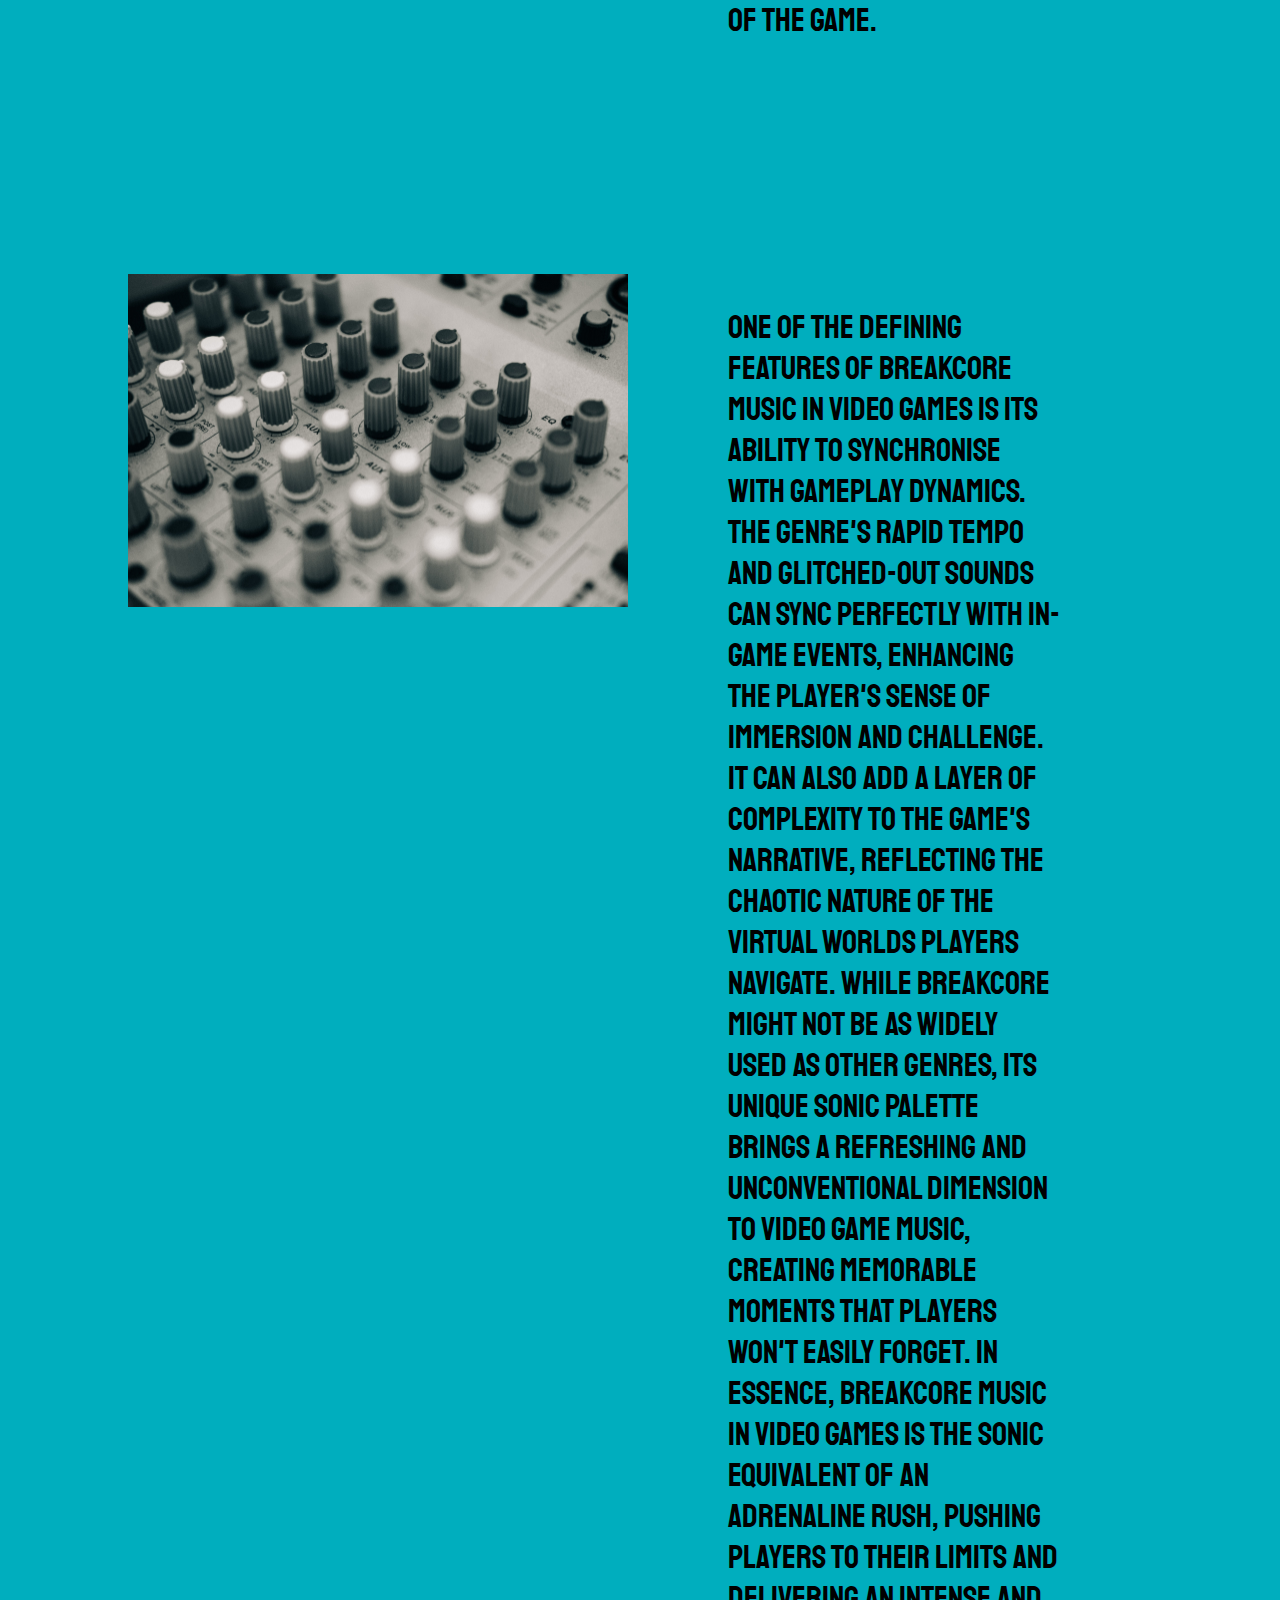
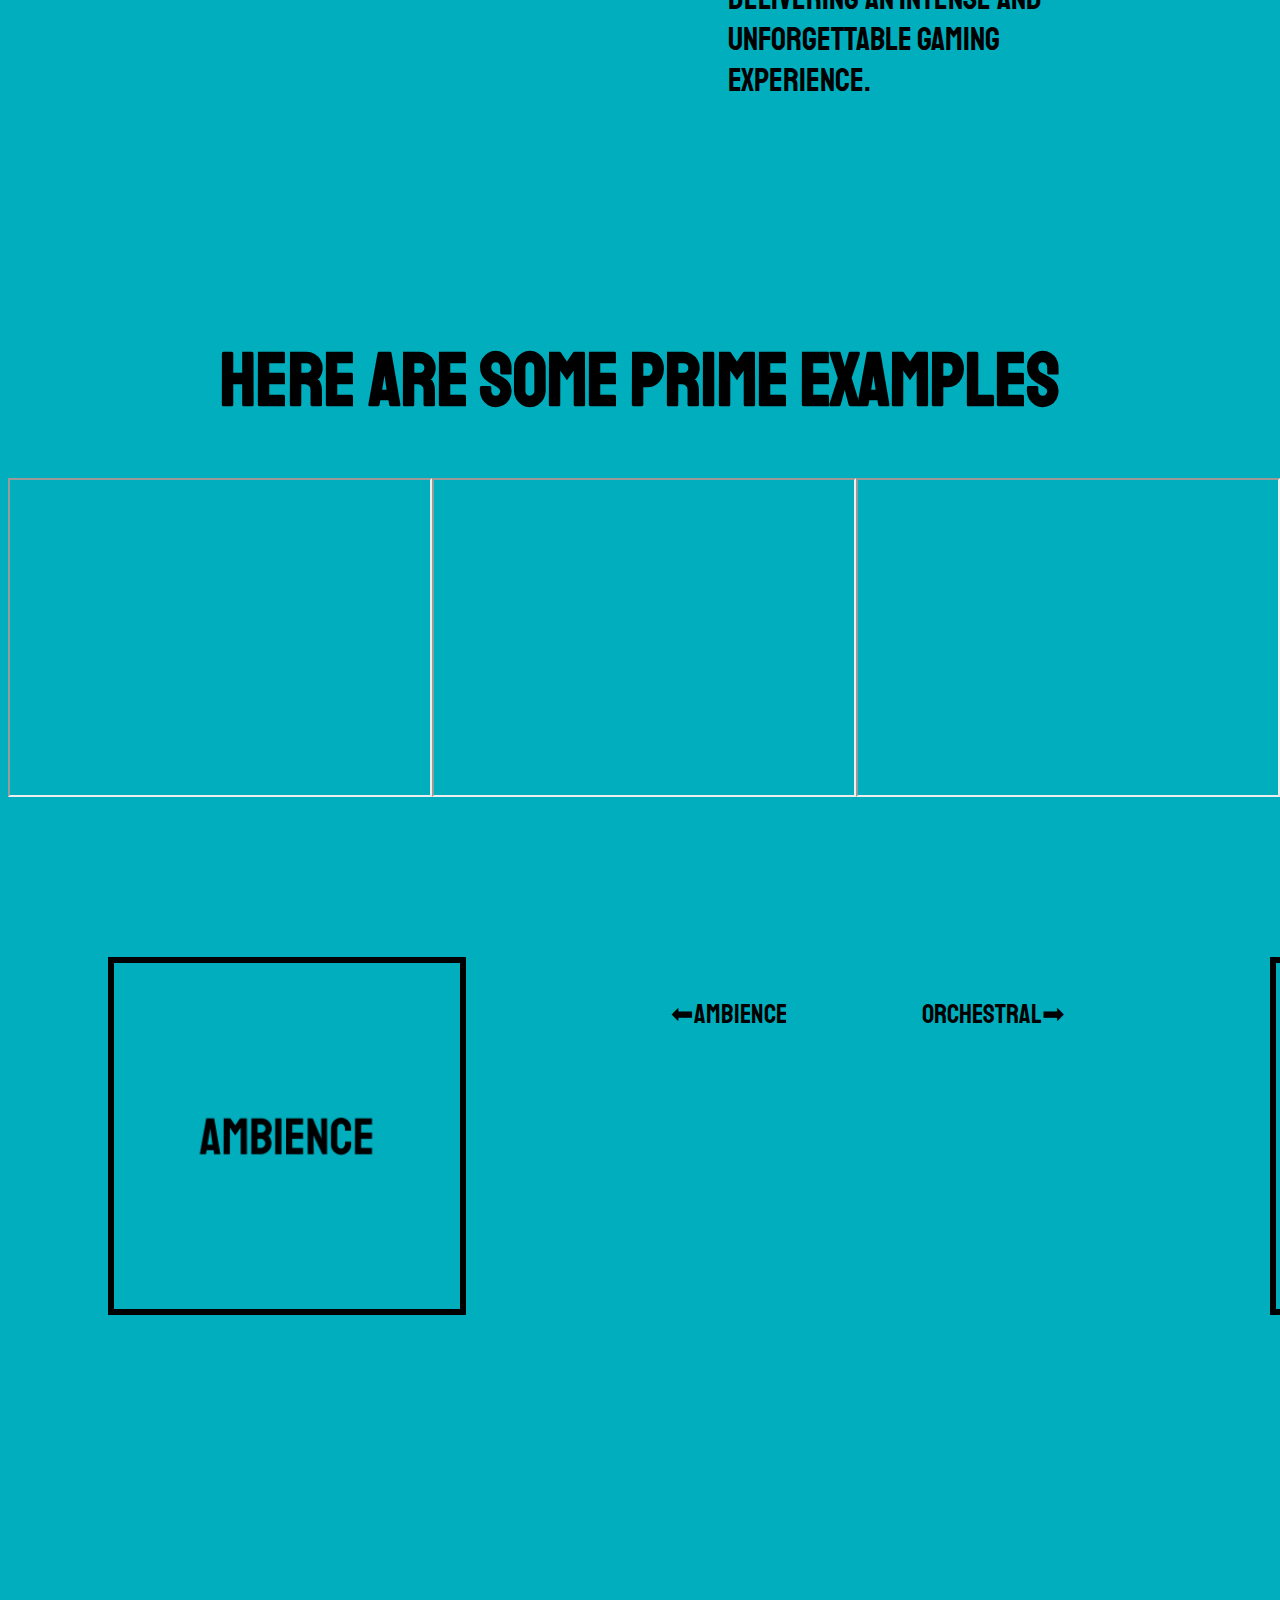
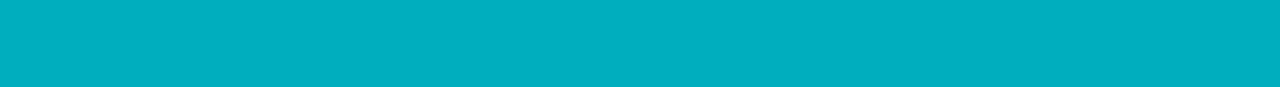
<file: Genre5.html>
<!DOCTYPE html>
<html>
    <head>
        <link rel="stylesheet" href = "style.css">
        <meta charset="utf-8">
        <title>VG Music</title>
    </head>
    <body>
        <div class="topnav">
            <a href="index.html">Home</a>
            <a class="active" href="GenrePage.html">Genres</a>
            <a href="HelpPage.html">Help</a>
            <a href="ContactPage.html">Contact</a>
        </div>
        <h1 class = "h1">Breakcore music</h1>
        <div class = "construct">
            <img class = "img3" src = "Image/dj-in-blue-light.jpg" alt="dj in blue light">
            <p class = "p">Breakcore music in video games is a genre that injects a dose of chaos and intensity into the gaming experience. Characterised by its frenetic beats, rapid-fire drum patterns, and glitchy electronic elements, breakcore music adds an element of unpredictability and excitement to the game's soundtrack. It often finds its place in high-octane action sequences, intense boss battles, or fast-paced platformers where precision and split-second decision-making are crucial. Breakcore's complex rhythms and distorted sounds create a sense of urgency and tension, pushing players to their limits and immersing them in the heart-pounding intensity of the game.</p>
        </div>
        <div class = "construct">
            <img class = "img3" src = "Image/mixing-board-black-and-white.jpg" alt="soundboard in grey colors">
            <p class = "p">One of the defining features of breakcore music in video games is its ability to synchronise with gameplay dynamics. The genre's rapid tempo and glitched-out sounds can sync perfectly with in-game events, enhancing the player's sense of immersion and challenge. It can also add a layer of complexity to the game's narrative, reflecting the chaotic nature of the virtual worlds players navigate. While breakcore might not be as widely used as other genres, its unique sonic palette brings a refreshing and unconventional dimension to video game music, creating memorable moments that players won't easily forget. In essence, breakcore music in video games is the sonic equivalent of an adrenaline rush, pushing players to their limits and delivering an intense and unforgettable gaming experience.
            </p>
        </div>
        <h1 class = "h1">Here are some prime examples</h1>
        <div class = "youtube">
            <iframe class = "ytsize" width="420" height = "315" src="https://www.youtube.com/embed/QjV-f-Ew-Bw"></iframe>
            <iframe class = "ytsize" width="420" height = "315" src="https://www.youtube.com/embed/krJjZ_XufCk"></iframe>
            <iframe class = "ytsize" width="420" height = "315" src="https://www.youtube.com/embed/eUcThHVbrXY"></iframe>
        </div>
        <div class = "construct2">
            <a href = "Genre4.html"><img class = "imggen" src = "Image/ambience.PNG" alt="ambience"></a>
            <p class = "genpleft p"> ⬅Ambience</p>
            <p class = "genpright p">Orchestral➡</p>
            <a href = "Genre6.html"><img class = "imggen" src = "Image/orchestra.PNG" alt="orchestra"></a>
        </div>
    </body>
</html>
</file>
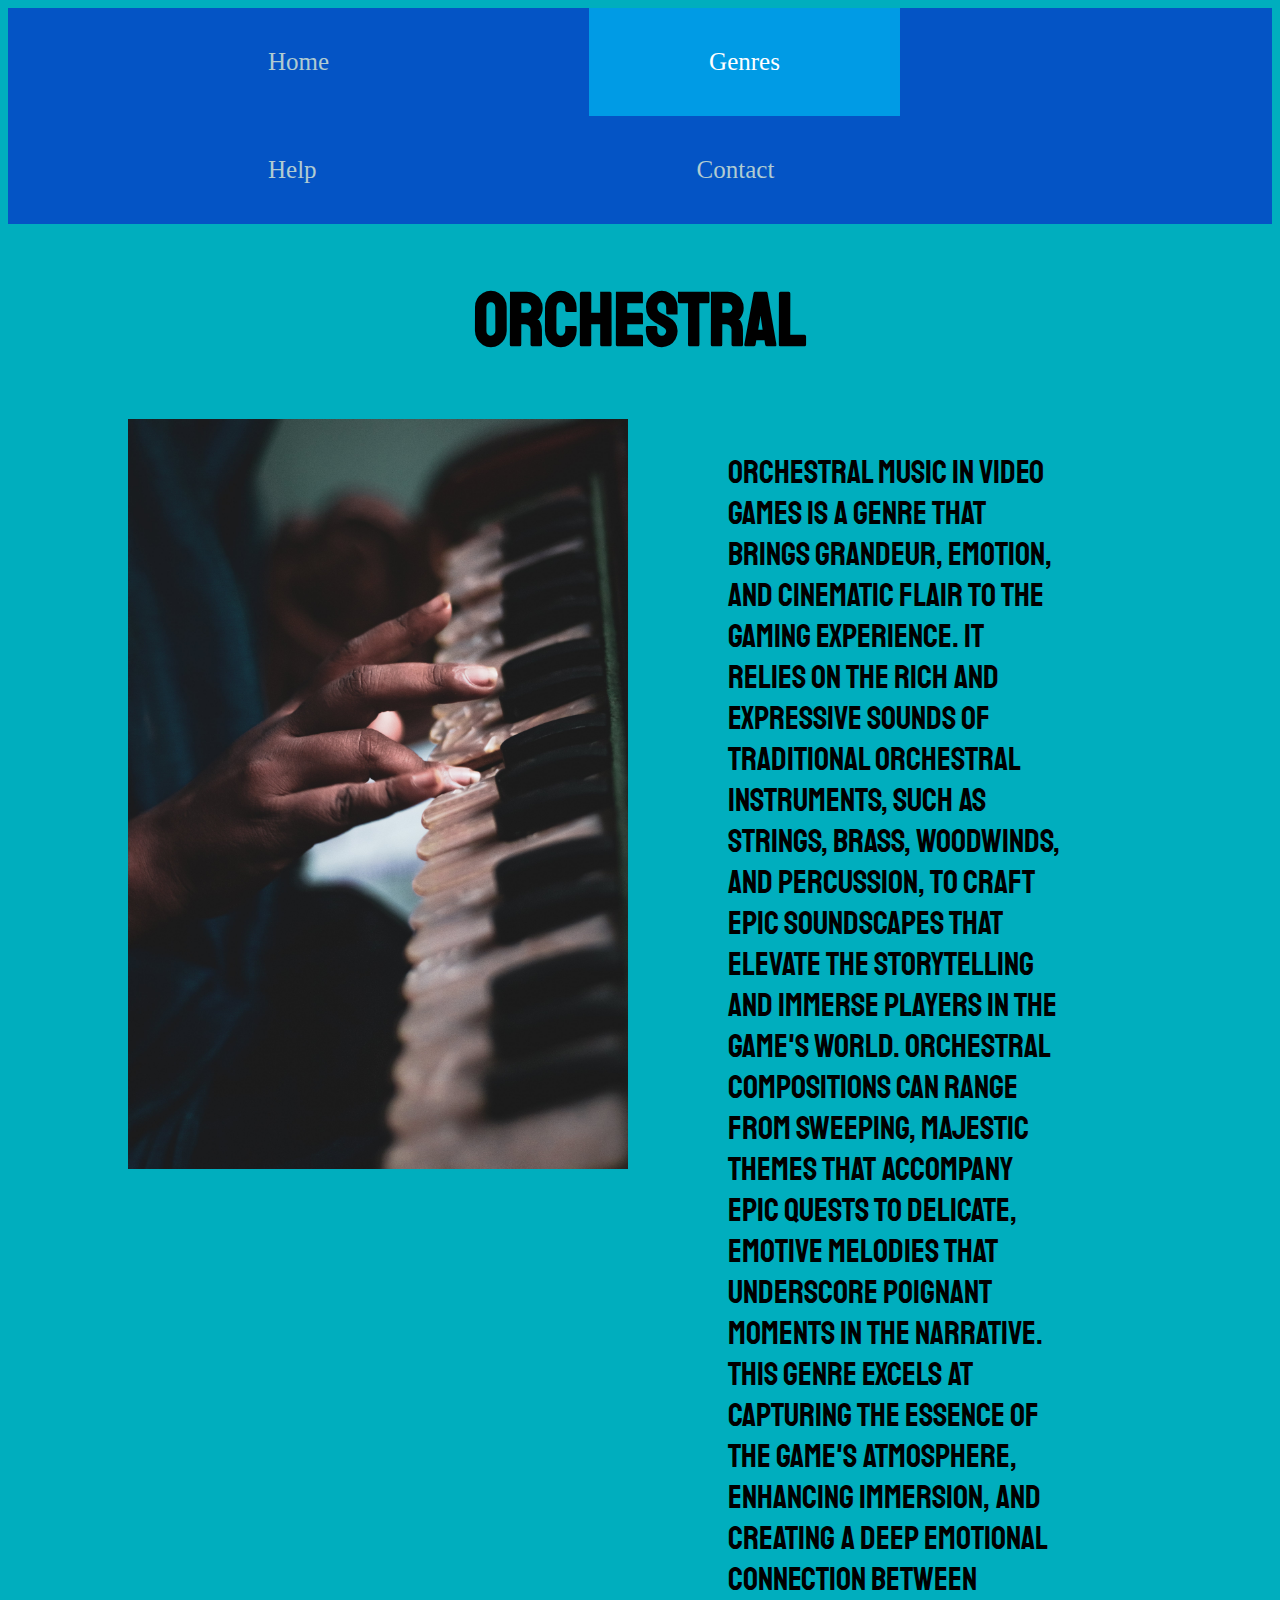
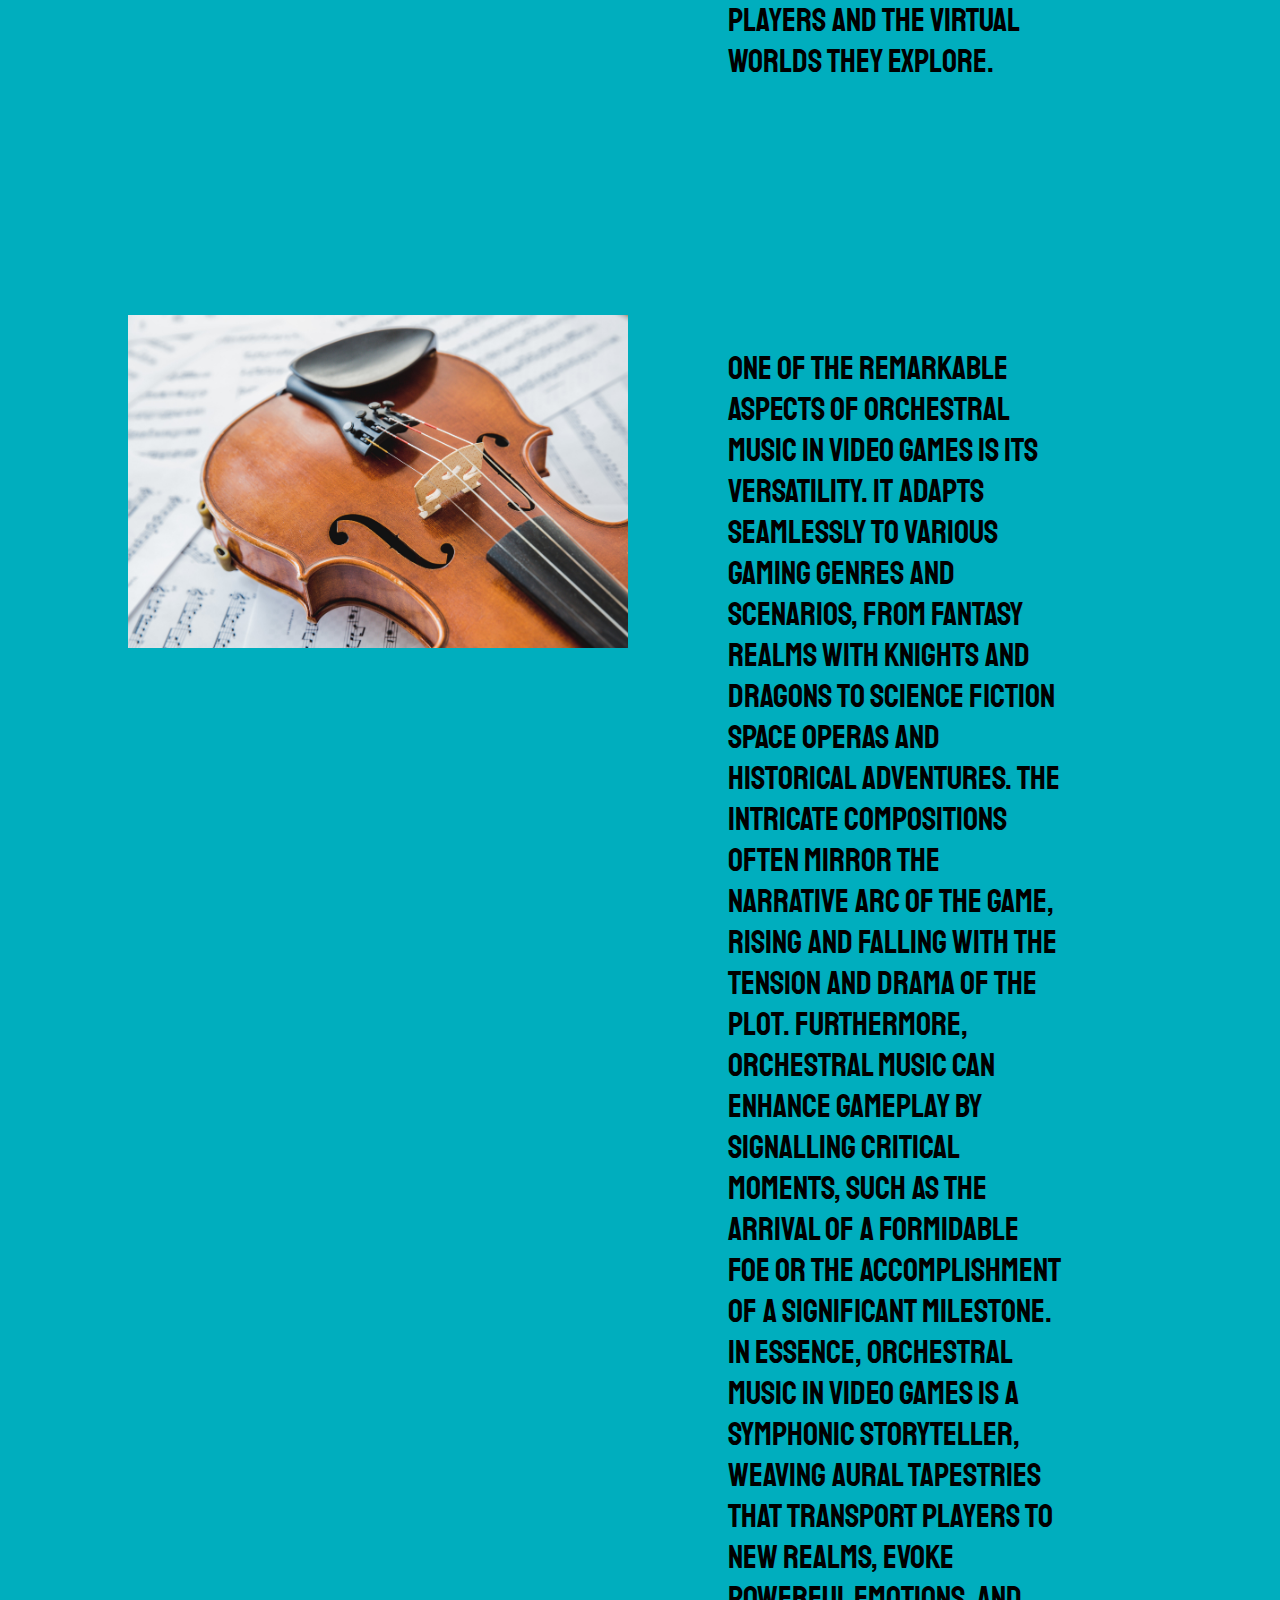
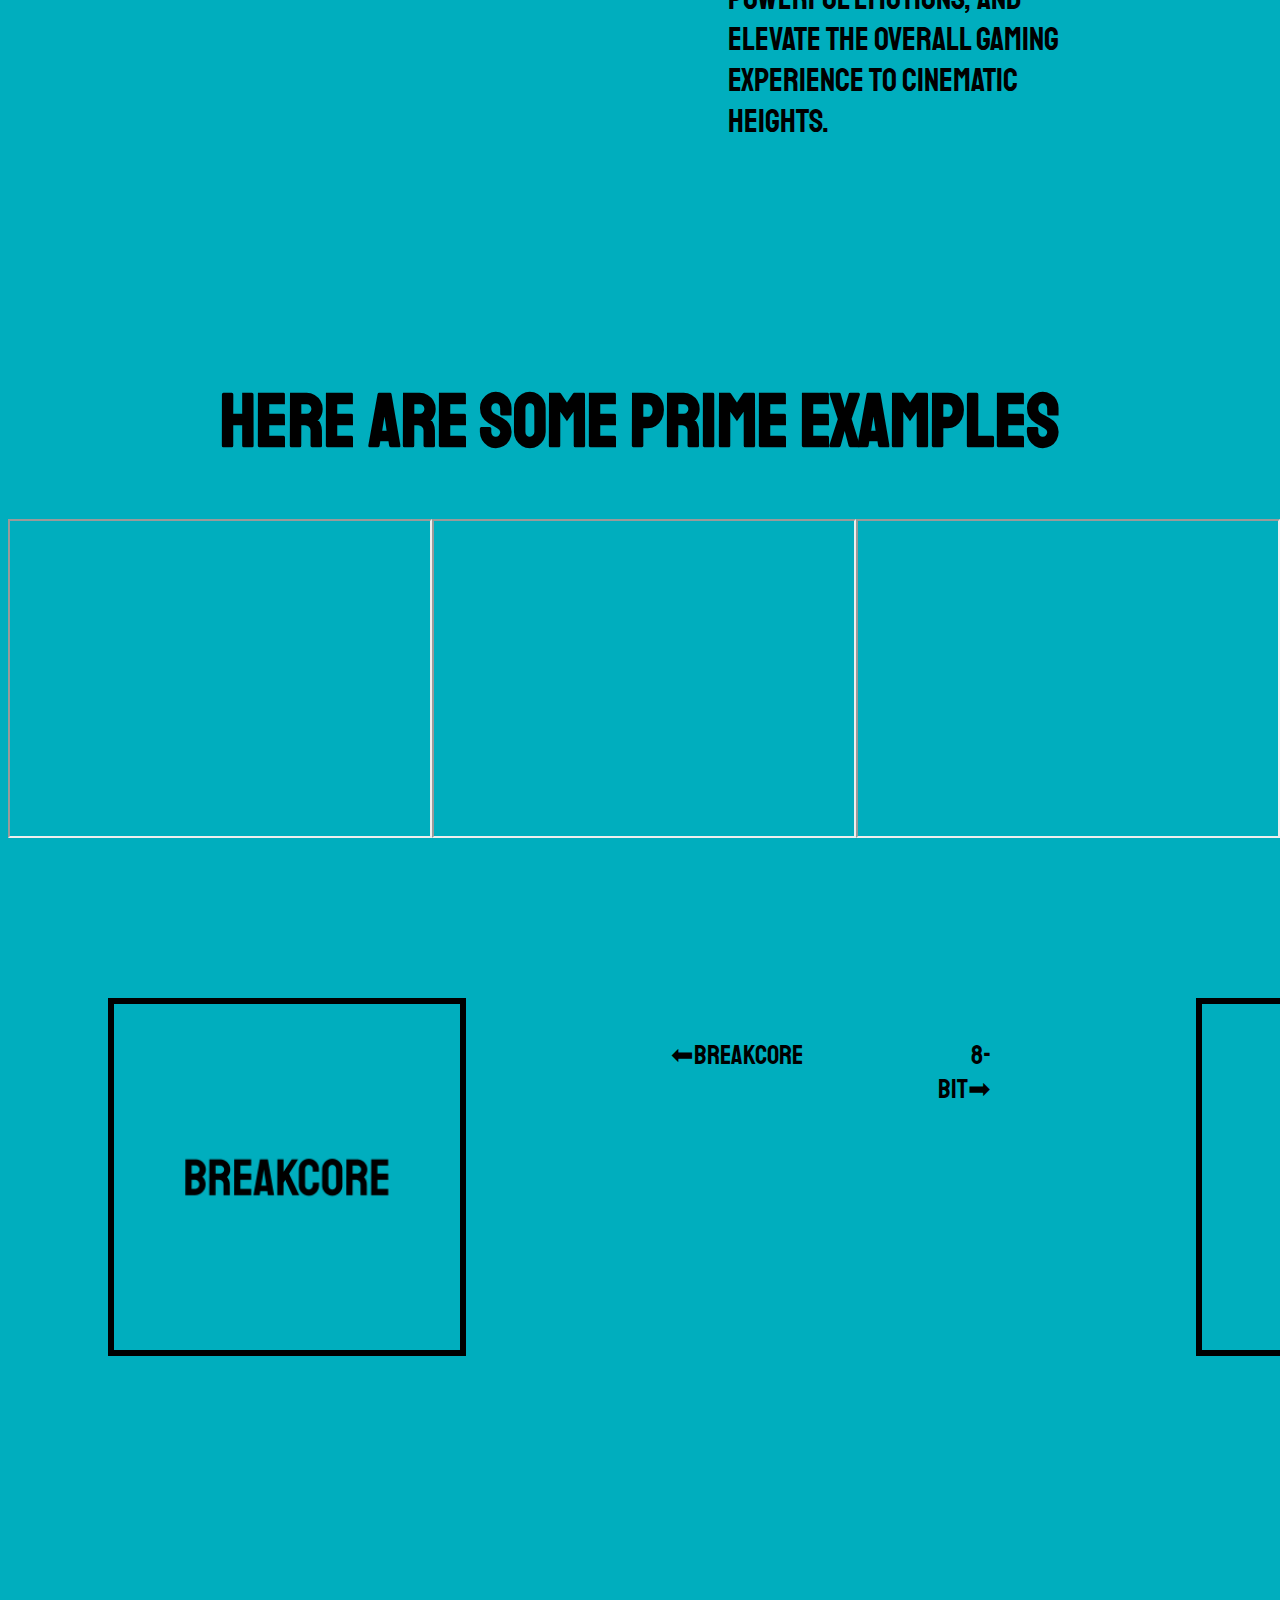
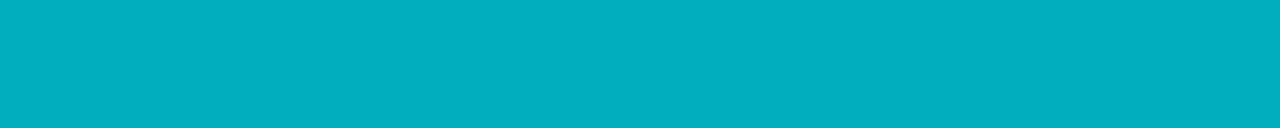
<file: Genre6.html>
<!DOCTYPE html>
<html>
    <head>
        <link rel="stylesheet" href = "style.css">
        <meta charset="utf-8">
        <title>VG Music</title>
    </head>
    <body>
        <div class="topnav">
            <a href="index.html">Home</a>
            <a class="active" href="GenrePage.html">Genres</a>
            <a href="HelpPage.html">Help</a>
            <a href="ContactPage.html">Contact</a>
        </div>
        <h1 class = "h1">Orchestral</h1>
        <div class = "construct">
            <img class = "img3" src = "Image/hand-playing-on-white-iridescent-piano-keys.jpg" alt="hands playing on piano">
            <p class = "p">Orchestral music in video games is a genre that brings grandeur, emotion, and cinematic flair to the gaming experience. It relies on the rich and expressive sounds of traditional orchestral instruments, such as strings, brass, woodwinds, and percussion, to craft epic soundscapes that elevate the storytelling and immerse players in the game's world. Orchestral compositions can range from sweeping, majestic themes that accompany epic quests to delicate, emotive melodies that underscore poignant moments in the narrative. This genre excels at capturing the essence of the game's atmosphere, enhancing immersion, and creating a deep emotional connection between players and the virtual worlds they explore.
            </p>
        </div>
        <div class = "construct">
            <img class = "img3" src = "Image/violin-base--on-music-sheets.jpg" alt="violin base on music sheets">
            <p class = "p">One of the remarkable aspects of orchestral music in video games is its versatility. It adapts seamlessly to various gaming genres and scenarios, from fantasy realms with knights and dragons to science fiction space operas and historical adventures. The intricate compositions often mirror the narrative arc of the game, rising and falling with the tension and drama of the plot. Furthermore, orchestral music can enhance gameplay by signalling critical moments, such as the arrival of a formidable foe or the accomplishment of a significant milestone. In essence, orchestral music in video games is a symphonic storyteller, weaving aural tapestries that transport players to new realms, evoke powerful emotions, and elevate the overall gaming experience to cinematic heights.
            </p>
        </div>
        <h1 class = "h1">Here are some prime examples</h1>
        <div class = "youtube">
            <iframe class = "ytsize" width="420" height = "315" src="https://www.youtube.com/embed/8jpJM6nc6fE"></iframe>
            <iframe class = "ytsize" width="420" height = "315" src="https://www.youtube.com/embed/rMeHedF6_1U"></iframe>
            <iframe class = "ytsize" width="420" height = "315" src="https://www.youtube.com/embed/lAefAnpPbuI"></iframe>
        </div>
        <div class = "construct2">
            <a href = "Genre5.html"><img class = "imggen" src = "Image/breakcore.PNG" alt="breakcore"></a>
            <p class = "genpleft p"> ⬅Breakcore</p>
            <p class = "genpright p">8-bit➡</p>
            <a href = "Genre1.html"><img class = "imggen" src = "Image/8-bit.PNG" alt="8-bit"></a>
        </div>
    </body>
</html>
</file>
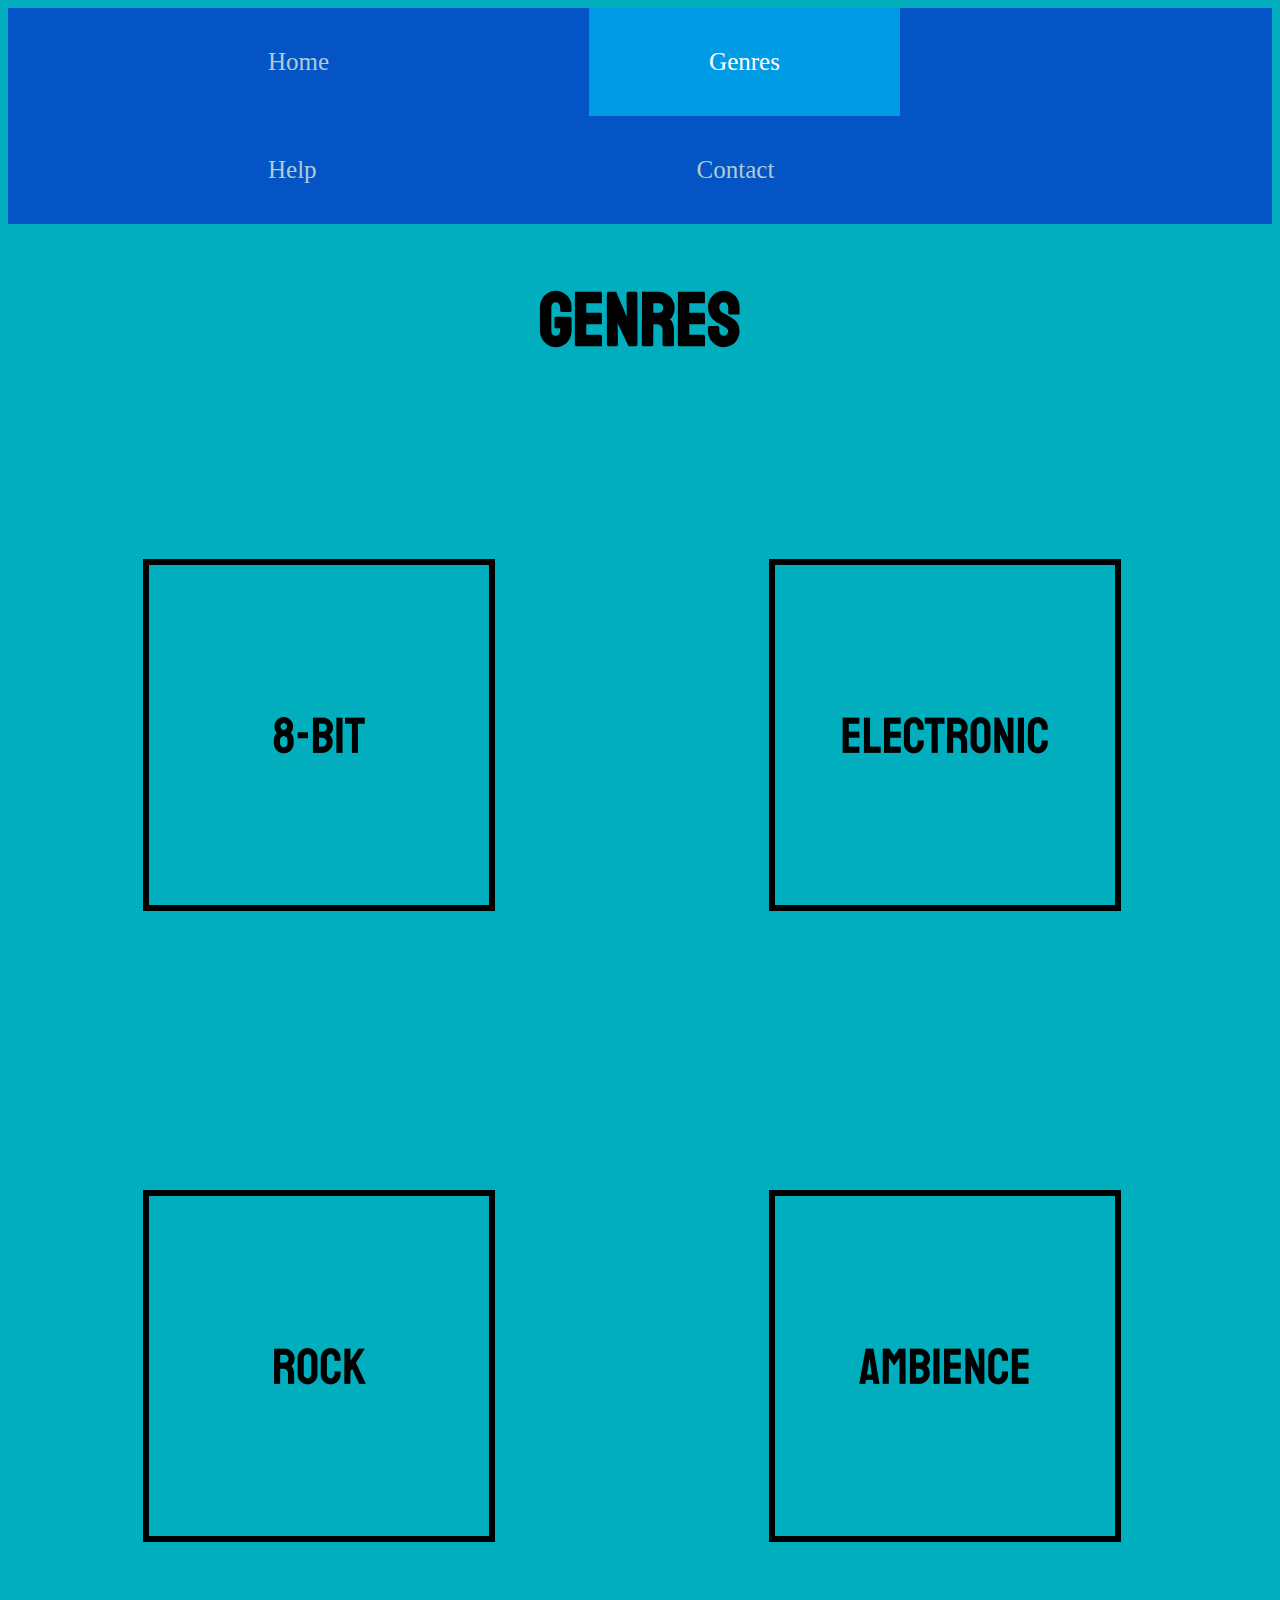
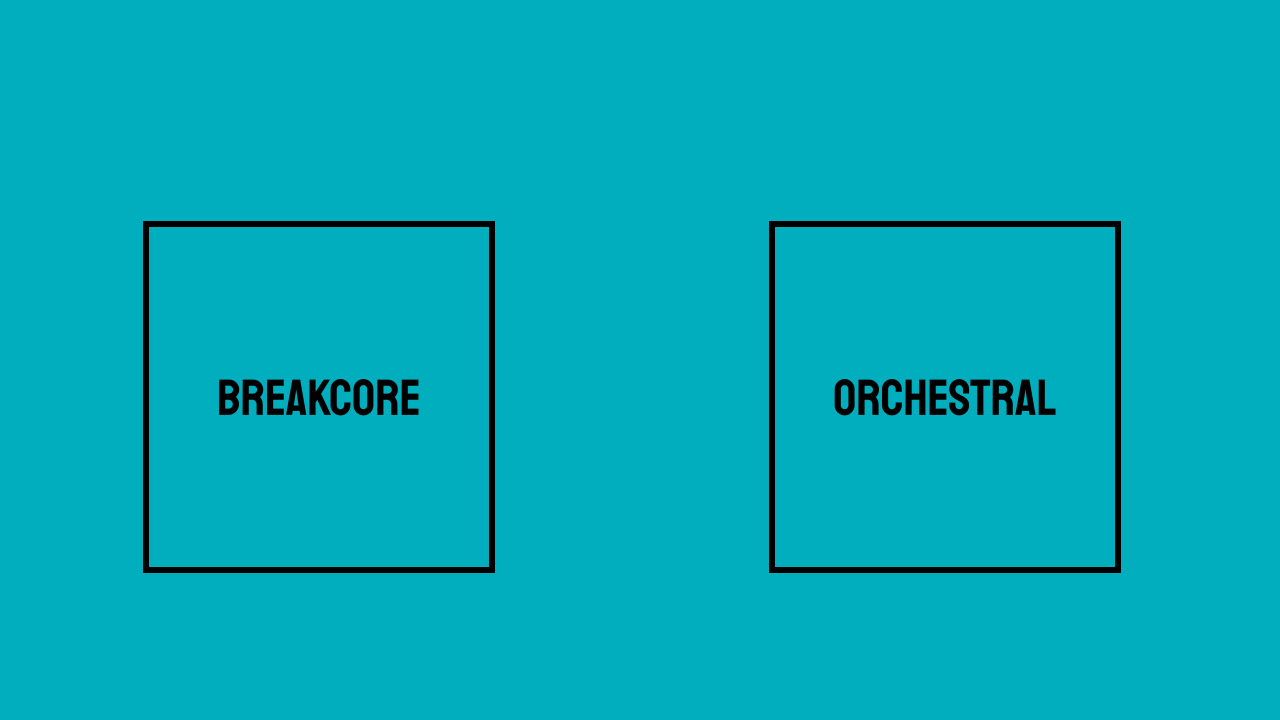
<file: GenrePage.html>
<!DOCTYPE html>
<html>
    <head>
        <link rel="stylesheet" href = "style.css">
        <meta charset="utf-8">
        <title>VG Music</title>
    </head>
    <body>
        <div class="topnav">
            <a href="index.html">Home</a>
            <a class="active" href="GenrePage.html">Genres</a>
            <a href="HelpPage.html">Help</a>
            <a href="ContactPage.html">Contact</a>
        </div>
        <h1 class = "h1">Genres</h1>
        <div class = "image">
            <a href = "Genre1.html"><img class = "img2" src = "Image/8-bit.PNG" alt="8-bit"></a>
            <a href = "Genre2.html"><img class = "img2" src = "Image/electric.PNG" alt="electronic"></a>
            <a href = "Genre3.html"><img class = "img2" src = "Image/Rock.PNG" alt="rock"></a>
            <a href = "Genre4.html"><img class = "img2" src = "Image/ambience.PNG" alt="ambience"></a>
            <a href = "Genre5.html"><img class = "img2" src = "Image/breakcore.PNG" alt="breakcore"></a>
            <a href = "Genre6.html"><img class = "img2" src = "Image/orchestra.PNG" alt="orchestra"></a>
        </div>
    </body>
</html>
</file>
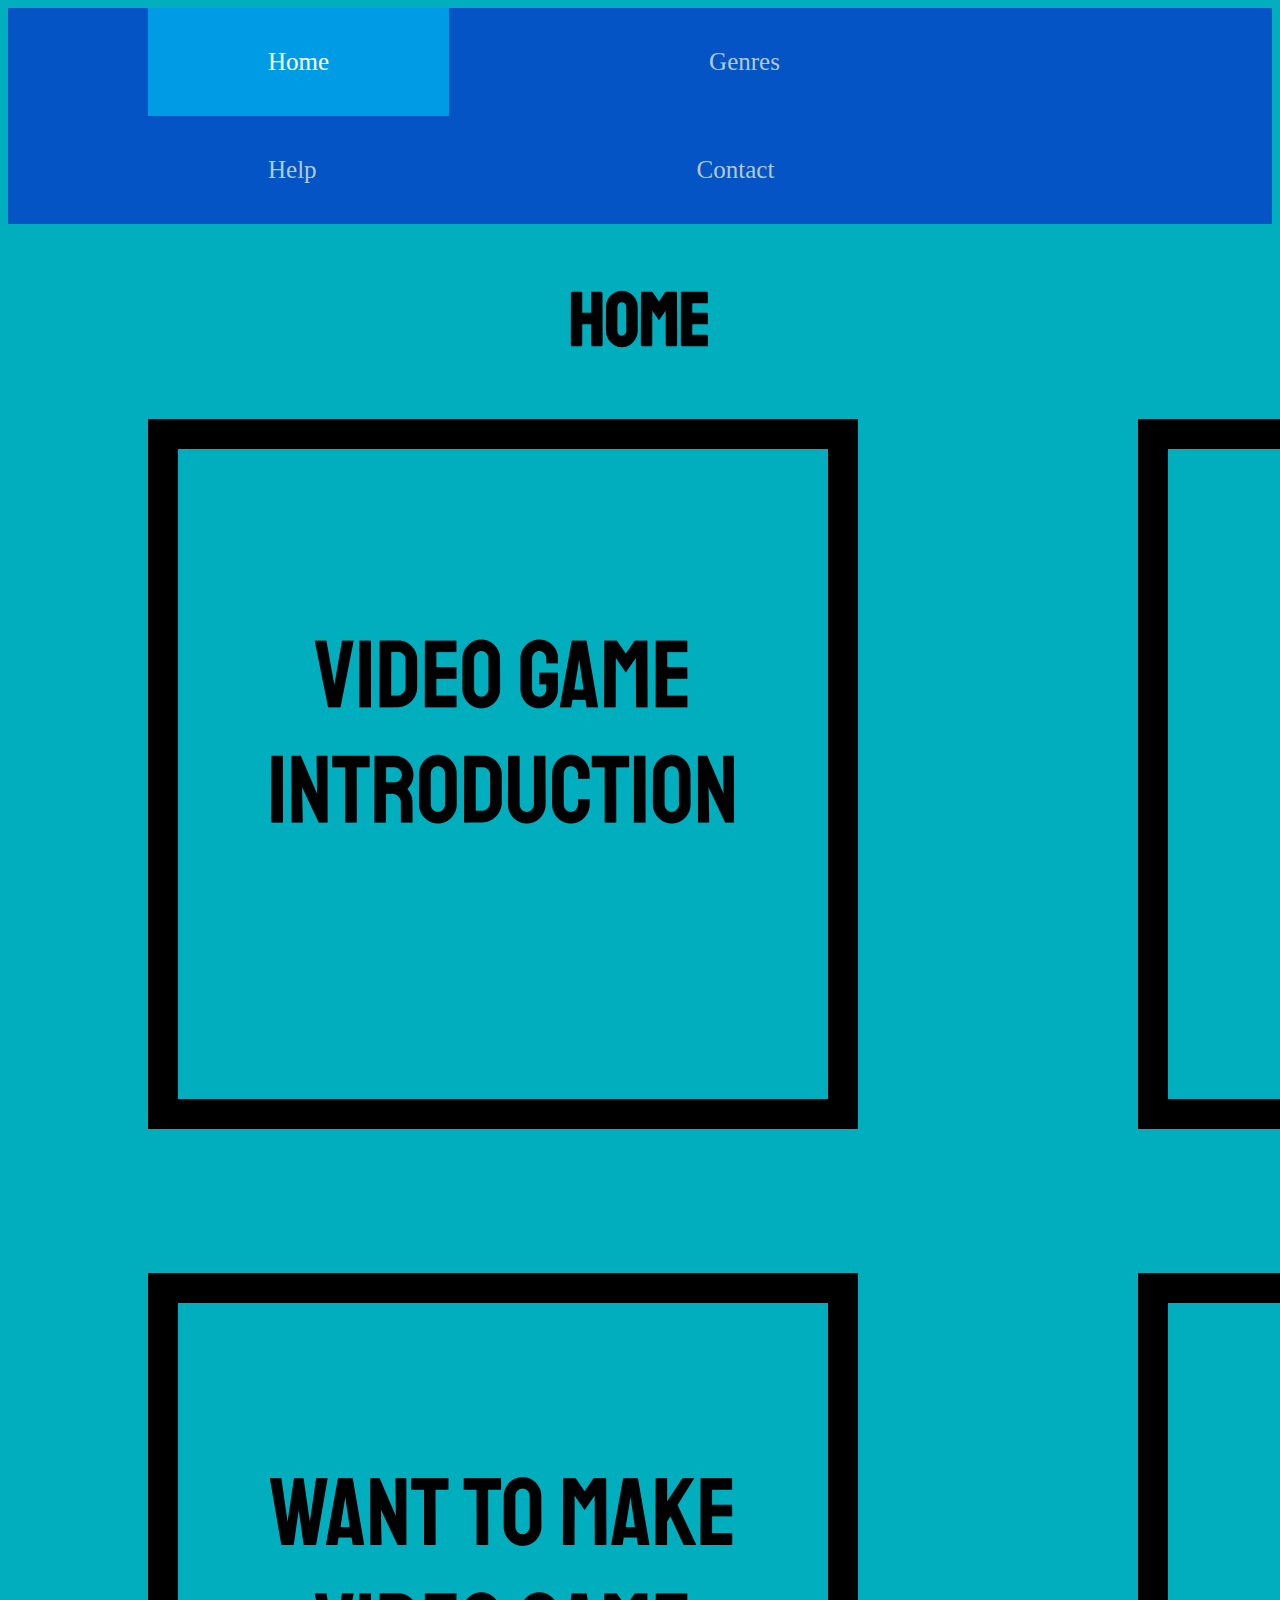
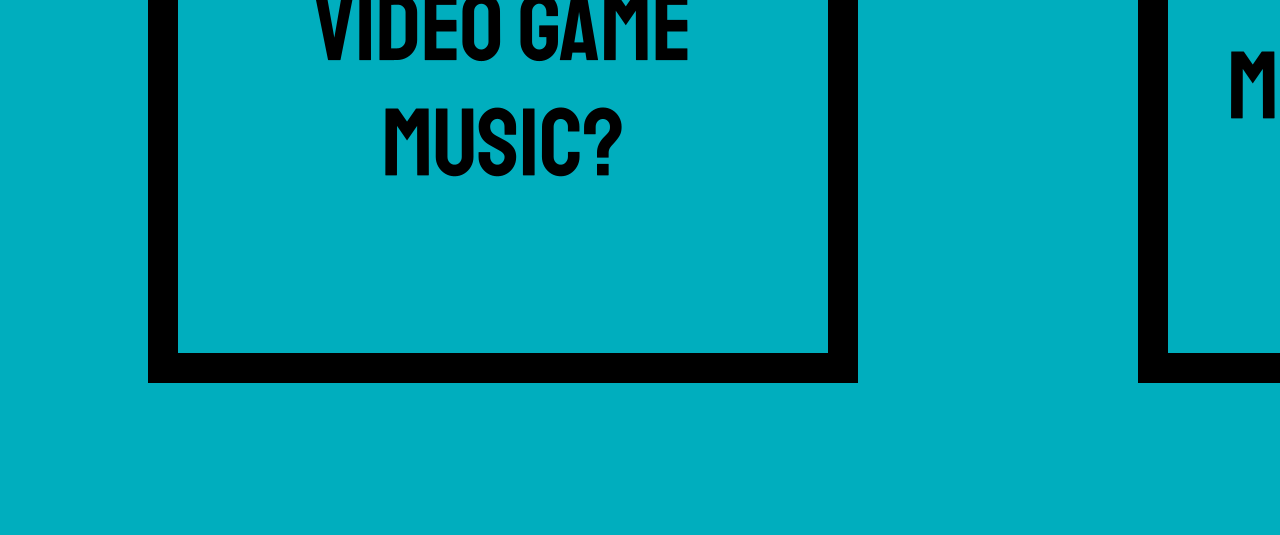
<file: HomePage.html>
<!DOCTYPE html>
<html>
    <head>
        <link rel="stylesheet" href = "style.css">
        <meta charset="utf-8">
        <title>VG Music</title>
    </head>

    <body>
        <div class="topnav">
            <a class="active" href="HomePage.html">Home</a>
            <a href="GenrePage.html">Genres</a>
            <a href="HelpPage.html">Help</a>
            <a href="ContactPage.html">Contact</a>
        </div>
        <h1 class = "h1">Home</h1>
        <div class = "container">
            <a href="IntroPage.html"><img class = "img1" src = "Image/vgmintro.png"></a> 
            <a href="GenrePage.html"><img class = "img1" src = "Image/genre.png"></a>
        </div>
        <div class = "container">
            <a href="HelpPage.html"><img class = "img1" src = "Image/help.png"></a>
            <a href="ContactPage.html"><img class = "img1" src = "Image/contact.png"></a>
        </div>
    </body>
</html>
</file>
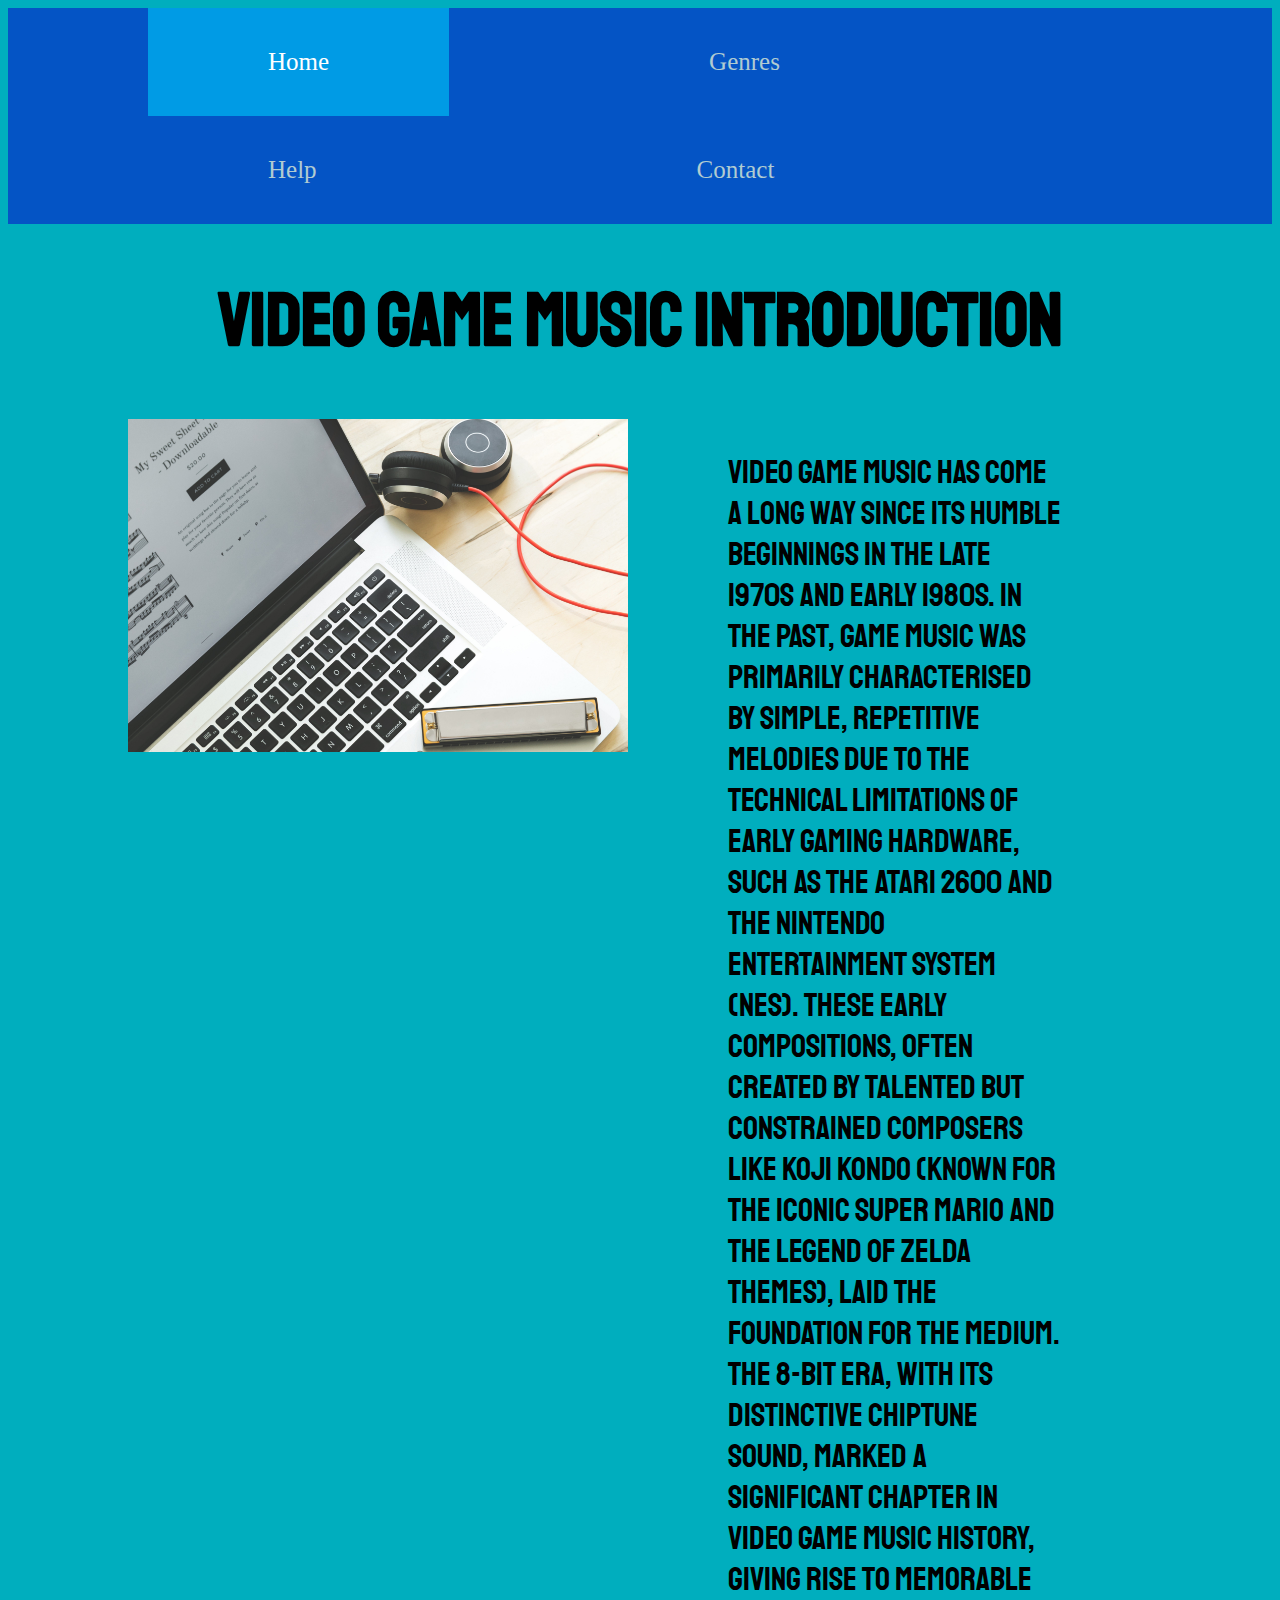
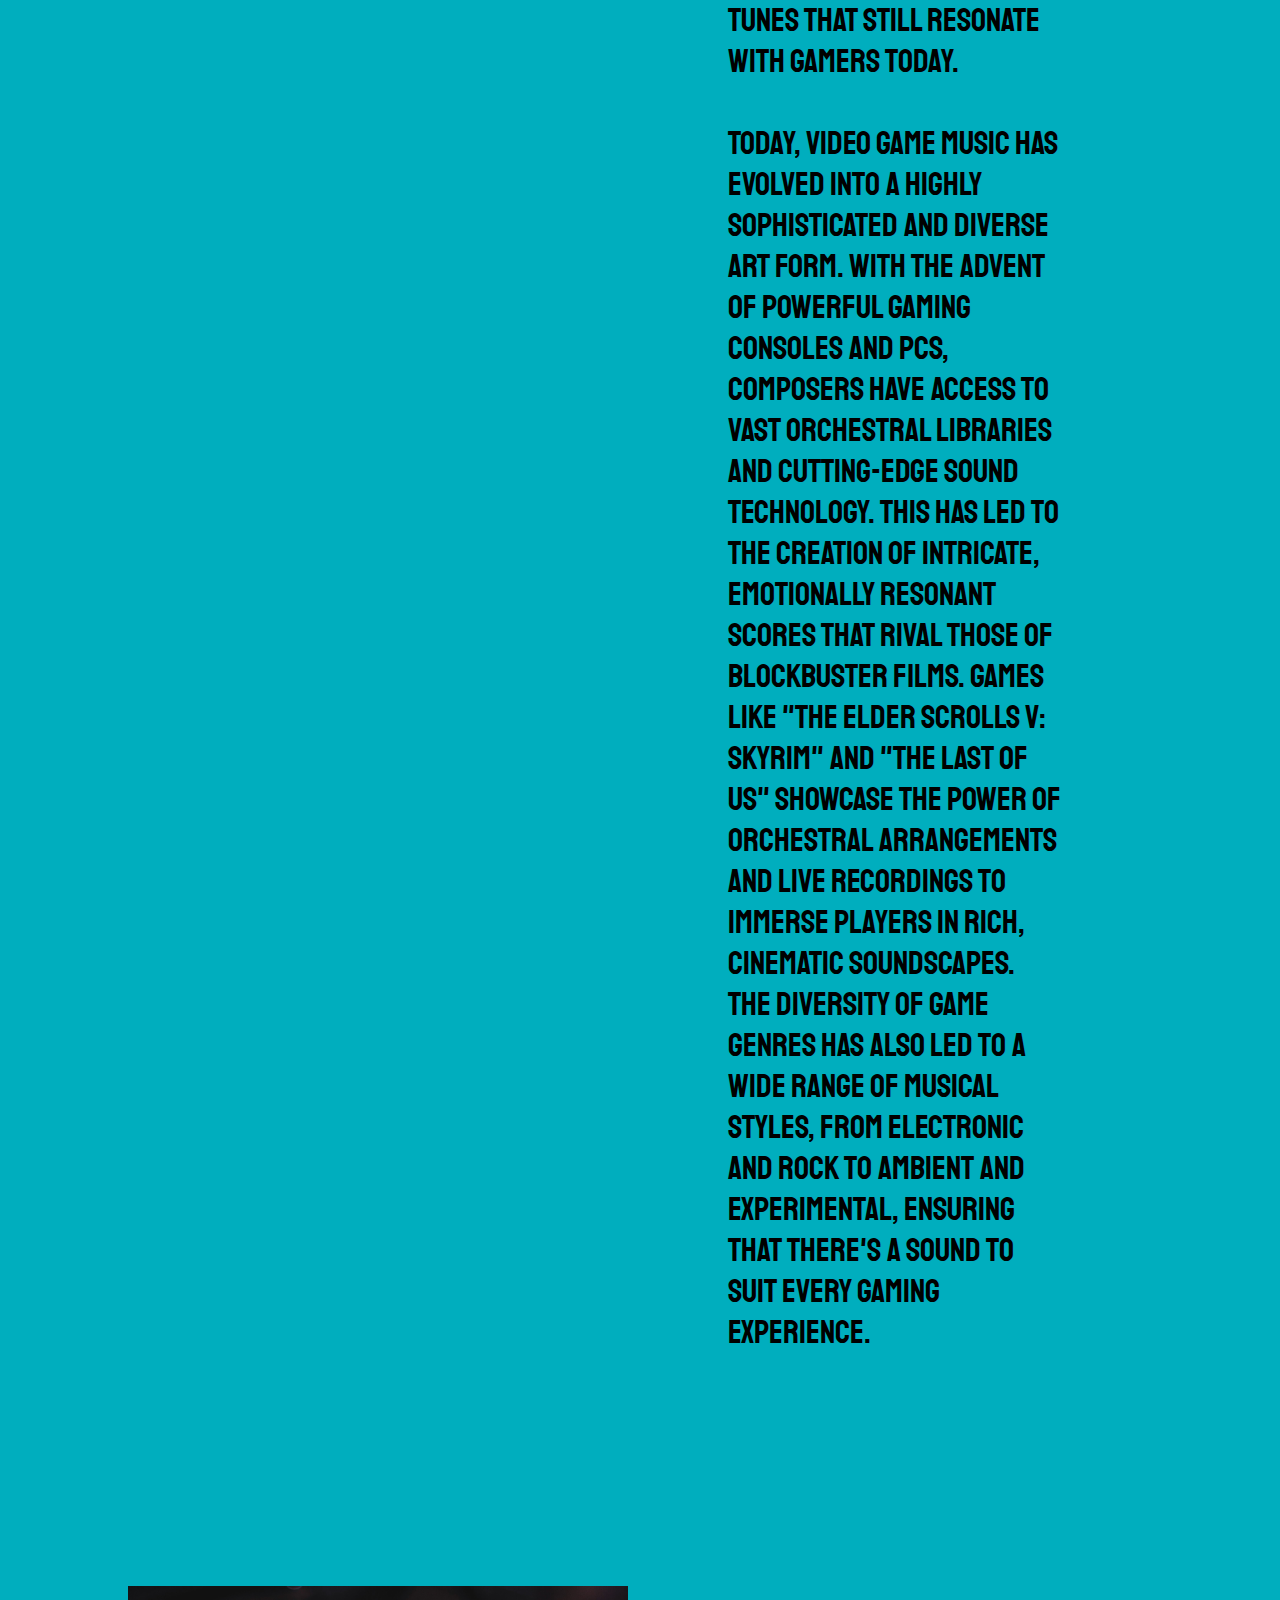
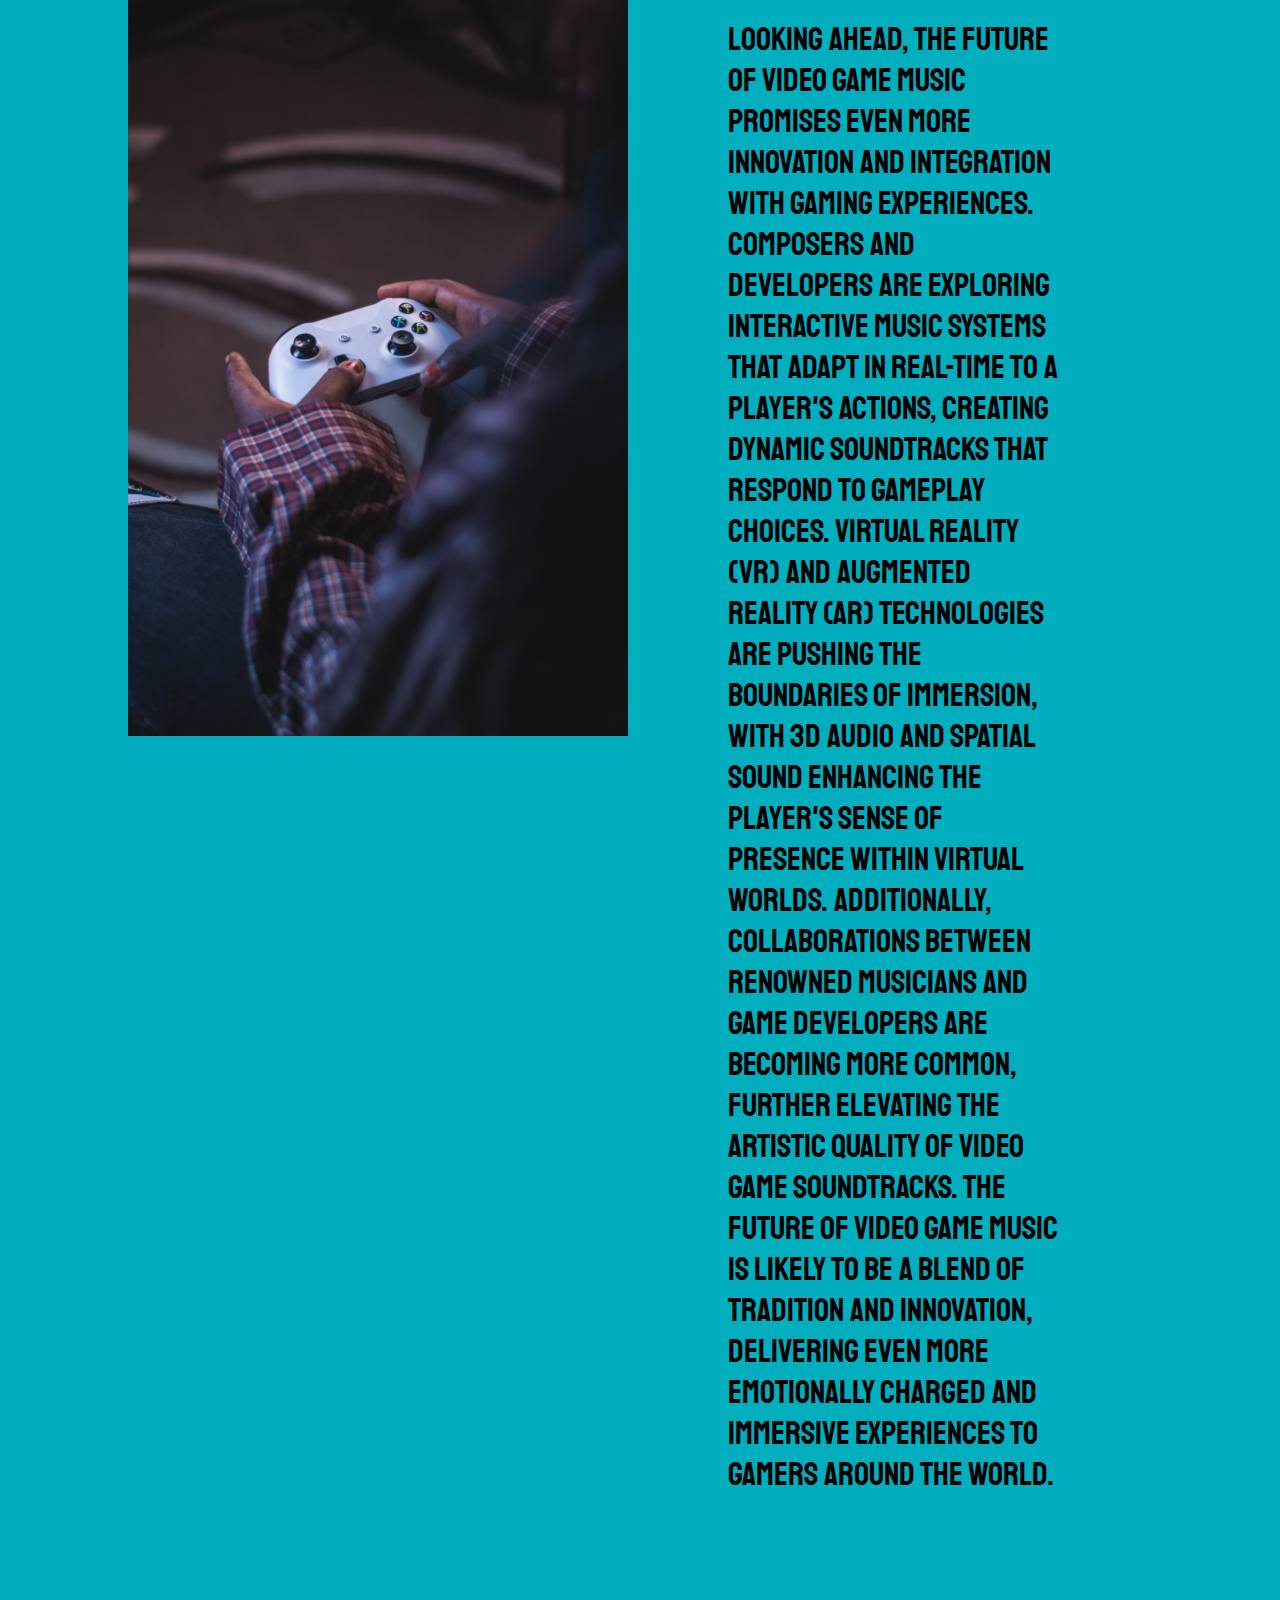
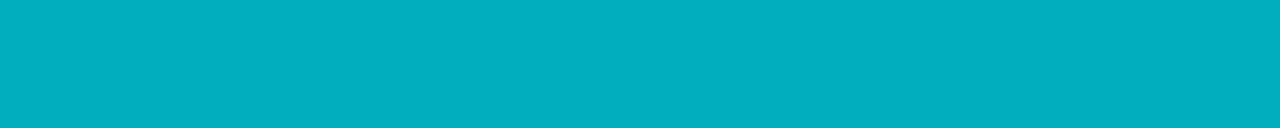
<file: IntroPage.html>
<!DOCTYPE html>
<html>
    <head>
        <link rel="stylesheet" href = "style.css">
        <meta charset="utf-8">
        <title>VG Music</title>
    </head>
    <body>
        <div class="topnav">
            <a class="active" href="index.html">Home</a>
            <a href="GenrePage.html">Genres</a>
            <a href="HelpPage.html">Help</a>
            <a href="ContactPage.html">Contact</a>
        </div>
        <h1 class = "h1">Video Game Music Introduction</h1>
        <div class = "construct">
            <img class = "img3" src = "Image/digital-download-music.jpg" alt="Computer with headphones">
            <p class = "p">Video game music has come a long way since its humble beginnings in the late 1970s and early 1980s. In the past, game music was primarily characterised by simple, repetitive melodies due to the technical limitations of early gaming hardware, such as the Atari 2600 and the Nintendo Entertainment System (NES). These early compositions, often created by talented but constrained composers like Koji Kondo (known for the iconic Super Mario and The Legend of Zelda themes), laid the foundation for the medium. The 8-bit era, with its distinctive chiptune sound, marked a significant chapter in video game music history, giving rise to memorable tunes that still resonate with gamers today.<br>
                <br>
                Today, video game music has evolved into a highly sophisticated and diverse art form. With the advent of powerful gaming consoles and PCs, composers have access to vast orchestral libraries and cutting-edge sound technology. This has led to the creation of intricate, emotionally resonant scores that rival those of blockbuster films. Games like "The Elder Scrolls V: Skyrim" and "The Last of Us" showcase the power of orchestral arrangements and live recordings to immerse players in rich, cinematic soundscapes. The diversity of game genres has also led to a wide range of musical styles, from electronic and rock to ambient and experimental, ensuring that there's a sound to suit every gaming experience.
            </p>
        </div>
        <div class = "construct">
            <img class = "img3" src = "Image/hands-hold-a-video-game-controller.jpg" alt="game controller being held">
            <p class = "p">Looking ahead, the future of video game music promises even more innovation and integration with gaming experiences. Composers and developers are exploring interactive music systems that adapt in real-time to a player's actions, creating dynamic soundtracks that respond to gameplay choices. Virtual reality (VR) and augmented reality (AR) technologies are pushing the boundaries of immersion, with 3D audio and spatial sound enhancing the player's sense of presence within virtual worlds. Additionally, collaborations between renowned musicians and game developers are becoming more common, further elevating the artistic quality of video game soundtracks. The future of video game music is likely to be a blend of tradition and innovation, delivering even more emotionally charged and immersive experiences to gamers around the world.
            </p>
        </div>
    </body>
</html>
</file>
<file: style.css>
body{
    background-color: #00aebe;
}
@font-face {
    font-family: 'Staatliches';
    src: url(Fonts/Staatliches-Regular.ttf);
}
.h1{
    font-family: Staatliches;
    text-align: center;
    font-size: 75px;
    font-weight:bold;
    top: 50%;
    left: 50%;
}
.p{
    font-family: Staatliches;
    font-size: 33px;
}
.genpleft{
    font-size: 27px;
    margin-top:200px;
    margin-left: 30px;
    margin-right: 30px;
    text-align: left;
}
.genpright{
    font-size: 27px;
    margin-top:200px;
    margin-left: 30px;
    margin-right: 30px;
    text-align: right;
}
    /* Add a black background color to the top navigation */
.topnav {
    background-color: #0454c5;
    overflow: hidden;
}

    /* Style the links inside the navigation bar */
.topnav a {
    float: left;
    color: #b0cbd1;
    text-align: center;
    padding: 40px 120px;
    text-decoration: none;
    font-size: 25px;
    margin-left: 140px;
}

    /* Change the color of links on hover */
.topnav a:hover {
    background-color: #0084fa;
    color: white;
}

    /* Add a color to the active/current link */
.topnav a.active {
    background-color: #009be5;
    color: white;
}.img1{
    position:relative;
    margin-left: 140px;
    margin-right: 140px;
    margin-bottom: 140px;
    height: 650px;
    width: 650px;
    border-style: solid;
    border-width: 30px;
    border-color: black;
}
.img2{
    margin-top:140px;
    position:relative;
    margin-left: 135px;
    margin-right: 135px;
    margin-bottom: 135px;
    height: 340px;
    width: 340px;
    border-style: solid;
    border-width: 6px;
    border-color: black;
}

.img3{ 
    display:block;
    position: relative;
    margin-left: 120px;
    width: 500px;
}
.imggen{
    margin-top:160px;
    position:relative;
    margin-left: 100px;
    margin-right: 100px;
    height: 346px;
    width: 346px;
    margin-bottom: 360px;
    border-style: solid;
    border-width: 6px;
    border-color: black;
}
.construct{
    display: grid;
    gap: 100px;
    grid-template-columns: 2fr 3fr 1fr;
    margin-bottom: 200px;
}
.construct12{
    display: grid;
    gap: 100px;
    grid-template-columns: 1fr 3fr 2fr;
}
.construct2{
    display: grid;
    gap: 75px;
    grid-template-columns: 2fr 12fr 12fr 2fr;
}
.container{
    position: relative;
    display: flex;
}
.youtube{
    gap: 0px;
    display: grid;
    grid-template-columns: 1fr 1fr 1fr;
}
.ytsize{
    margin-left: auto;
    margin-right: auto;
}
</file>
